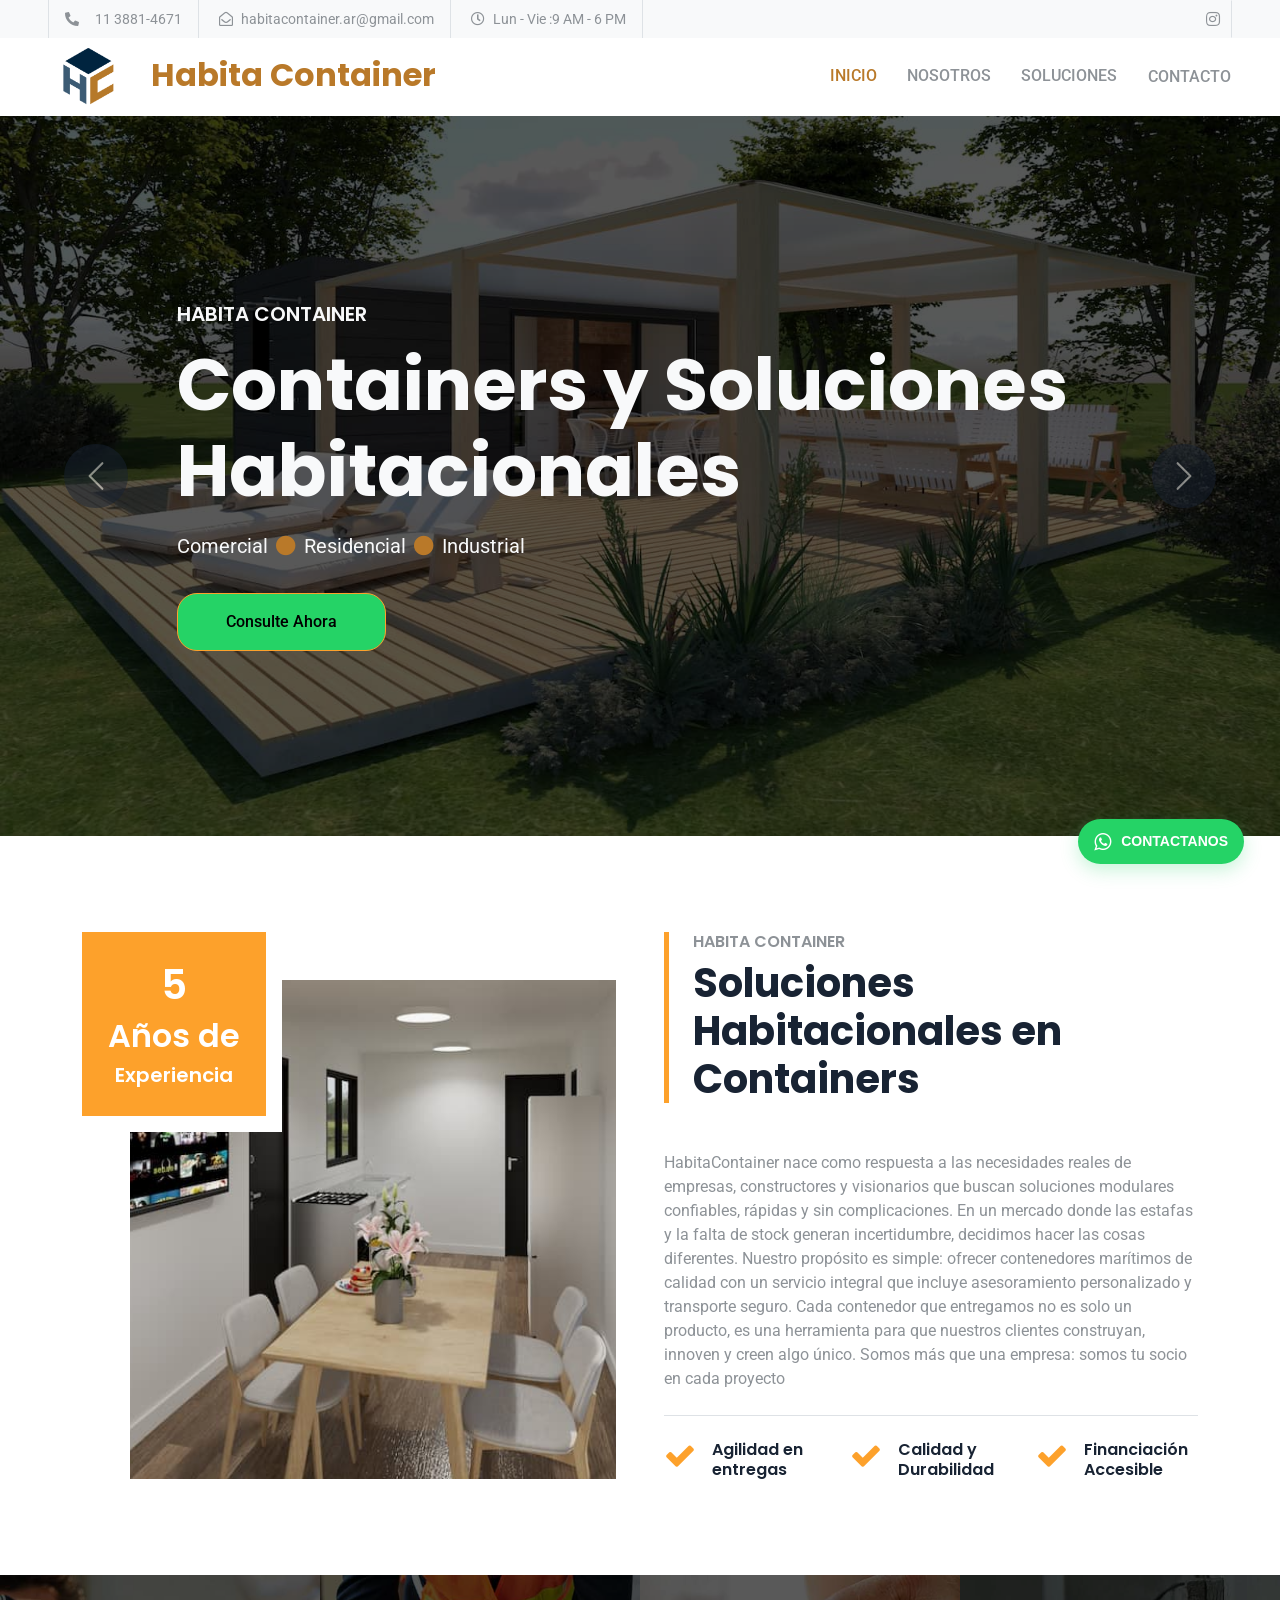
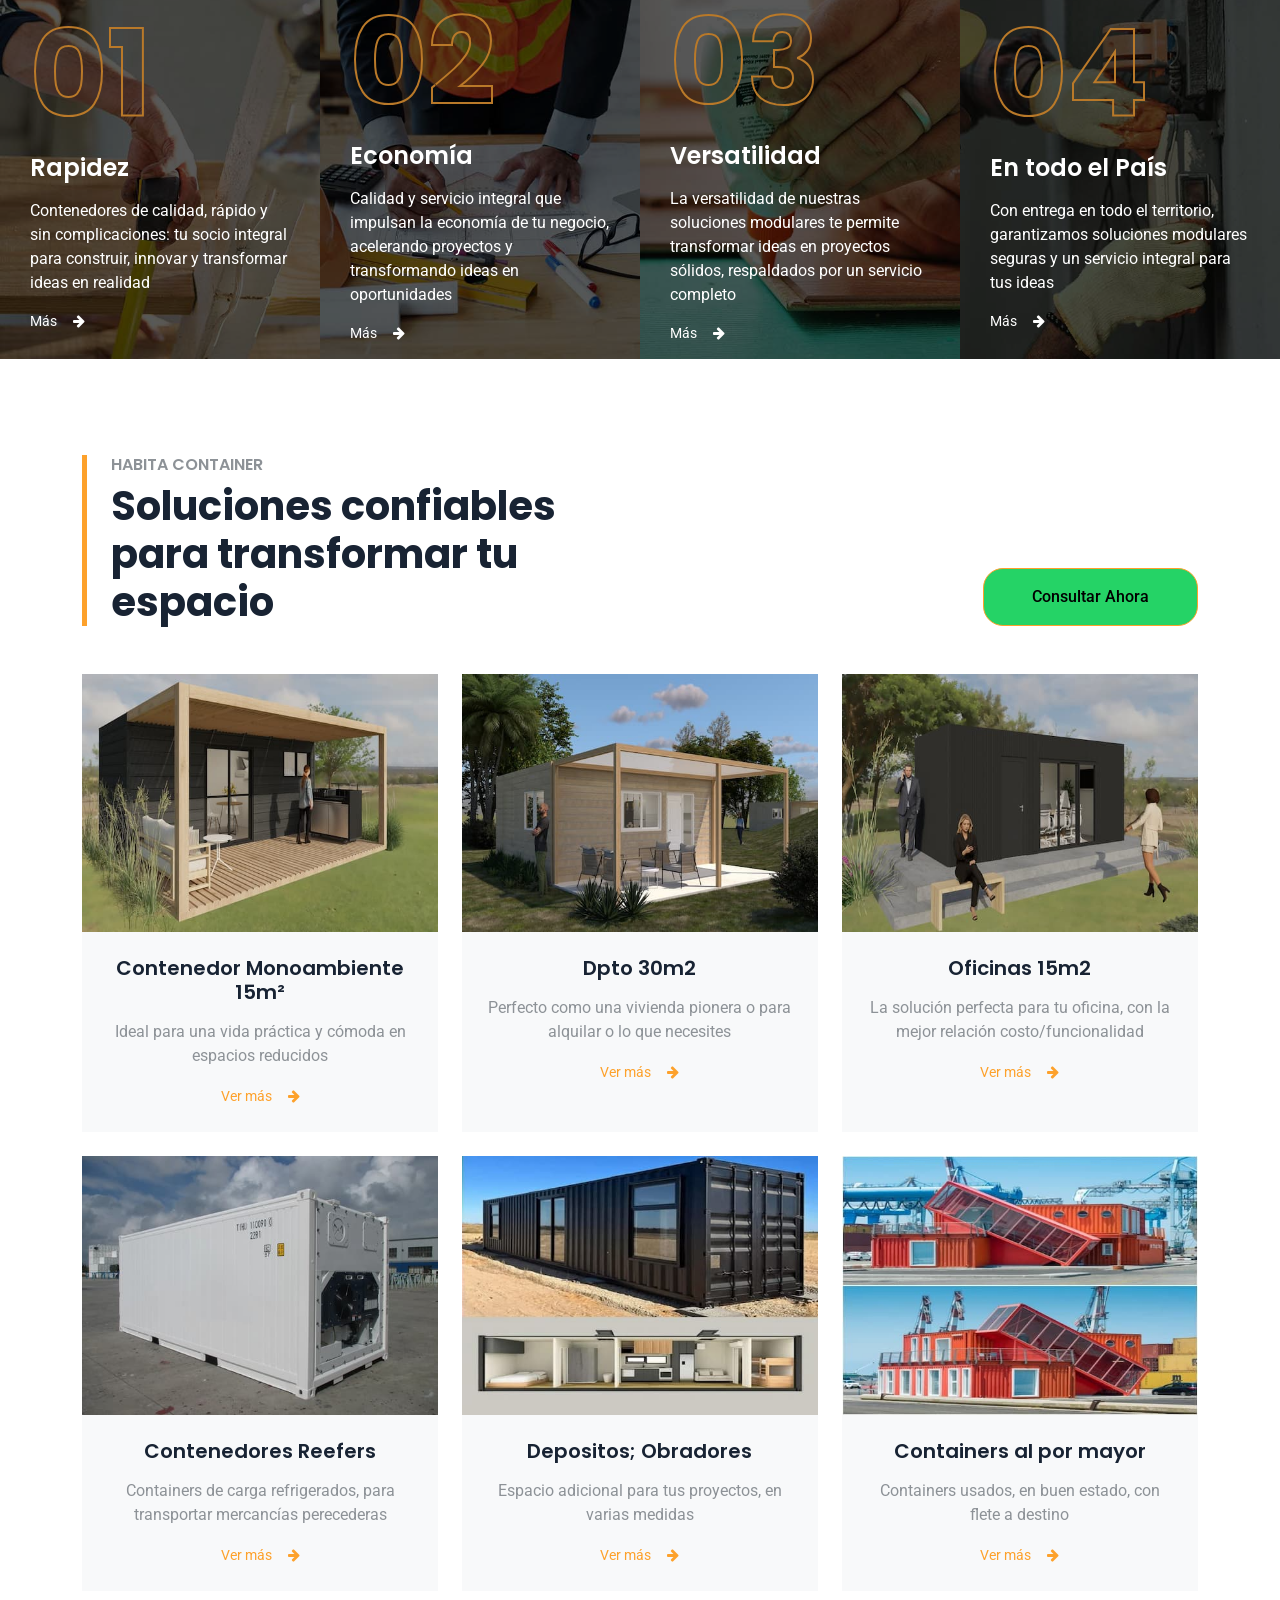
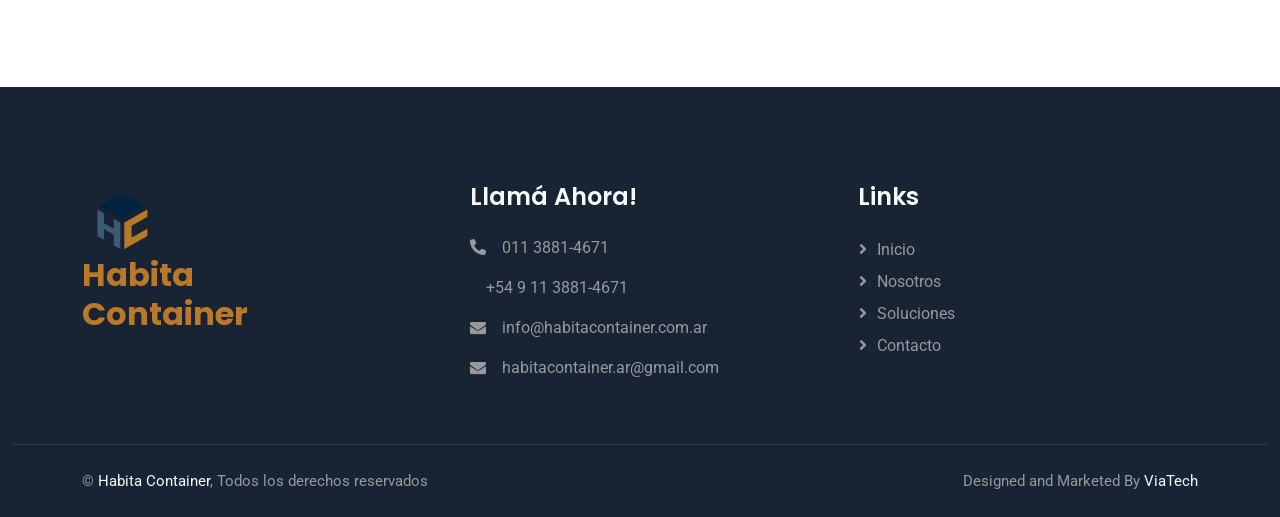
<file: index.html>
<!DOCTYPE html>
<html lang="es">

<head>
    <meta charset="utf-8">
    <title>Habita Container - Soluciones Modulares</title>
    <meta content="width=device-width, initial-scale=1.0" name="viewport">
    <meta content="" name="keywords">
    <meta content="Soluciones habitacionales y containers: venta de containers y reefers modulares.Proyectos llave en mano. Calidad, logística y asesoramiento en Argentina." name="description">
    
    <!-- Favicon -->
    <link rel="icon" href="img/logo.png" type="image/png">

    <!-- Google Web Fonts -->
    <link rel="preconnect" href="https://fonts.googleapis.com">
    <link rel="preconnect" href="https://fonts.gstatic.com" crossorigin>
    <link href="https://fonts.googleapis.com/css2?family=Roboto:wght@400;500&family=Poppins:wght@600;700&display=swap" rel="stylesheet"> 

    <!-- Icon Font Stylesheet -->
    <link rel="stylesheet" href="https://cdnjs.cloudflare.com/ajax/libs/font-awesome/5.15.4/css/all.min.css">

    <link href="https://cdn.jsdelivr.net/npm/bootstrap-icons@1.4.1/font/bootstrap-icons.css" rel="stylesheet">

    <!-- Libraries Stylesheet -->
    <link href="lib/animate/animate.min.css" rel="stylesheet">
    <link href="lib/owlcarousel/assets/owl.carousel.min.css" rel="stylesheet">

    <!-- Customized Bootstrap Stylesheet -->
    <link href="css/bootstrap.min.css" rel="stylesheet">

    <!-- Template Stylesheet -->
    <link href="css/style.css" rel="stylesheet">

        <style>
      #whatsapp-btn {
        position: fixed;
        right: 36px;
        bottom: 36px;
        display: inline-flex;
        align-items: center;
        gap: 10px;
        background: #25D366;
        color: #fff;
        padding: 12px 16px;
        border-radius: 999px;
        box-shadow: 0 6px 18px rgba(37,211,102,0.25);
        text-decoration: none;
        font-family: Arial, sans-serif;
        font-weight: 600;
        z-index: 9999;
        transition: transform .12s ease, box-shadow .12s ease;
      }
      #whatsapp-btn:hover { transform: translateY(-3px); box-shadow: 0 10px 25px rgba(37,211,102,0.22); }
      #whatsapp-btn .fa-whatsapp { font-size: 20px; line-height: 1; }
      #whatsapp-btn .label { display:inline-block; white-space:nowrap; font-size:14px; }
      /* Small screens: icon only */
      @media (max-width:480px) {
        #whatsapp-btn { padding: 12px; border-radius:50%; }
        #whatsapp-btn .label { display:none; }
      }
        </style>
    
   <!-- Google tag (gtag.js) -->
    <script async src="https://www.googletagmanager.com/gtag/js?id=AW-17154317602">
    </script>
    <script>
      window.dataLayer = window.dataLayer || [];
      function gtag(){dataLayer.push(arguments);}
      gtag('js', new Date());
    
      gtag('config', 'AW-17154317602');
    </script>

    
        <script type="application/ld+json">
    {
      "@context": "https://schema.org/",
      "@type": "WebSite",
      "name": "Habita Container",
      "url": "https://habitacontainer.com.ar/",
      "potentialAction": {
        "@type": "SearchAction",
        "target": "{search_term_string}",
        "query-input": "required name=search_term_string"
      }
    }
    </script>
    
    
    <script type="application/ld+json">
    {
      "@context": "https://schema.org",
      "@type": "Service",
      "name": "Soluciones Habitacionales y Containers",
      "description": "Servicios de venta de containers y soluciones habitacionales modulares, incluyendo reefers para transporte refrigerado.",
      "url": "https://habitacontainer.com.ar/",
      "serviceType": [
        "Venta de containers",
        "Instalación y puesta en marcha",
        "Containers refrigerados (reefers)"
      ],
      "provider": {
        "@type": "Organization",
        "name": "Habita Container",
        "url": "https://habitacontainer.com.ar/",
        "logo": "https://habitacontainer.com.ar/img/logo.png",
        "sameAs": [
          https://www.instagram.com/habitacontainer.ar/
        ]
      },
      "areaServed": {
        "@type": "Country",
        "name": "Argentina"
      },
      "image": "https://habitacontainer.com.ar/img/service-1.jpg",
      "contactPoint": {
        "@type": "ContactPoint",
        "contactType": "customer service",
        "telephone": "+54 11 3881-4671",
        "url": "https://habitacontainer.com.ar/"
      }
    }
    </script>
    
    <script type="application/ld+json">
    {
      "@context": "https://schema.org",
      "@type": "BreadcrumbList",
      "itemListElement": [
        {
          "@type": "ListItem",
          "position": 1,
          "name": "Inicio",
          "item": "https://habitacontainer.com.ar/"
        }
      ]
    }
    </script>

                                                                                
<body>

    <!--  <link rel="stylesheet" href="https://maxcdn.bootstrapcdn.com/font-awesome/4.5.0/css/font-awesome.min.css">
        <a href="https://api.whatsapp.com/send?phone=5491138814671&text=V%C3%AD%20informaci%C3%B3n%20importante%20en%20su%20sitio%20web" 
        class="float" target="_blank">
            <i class="fa fa-whatsapp my-float"></i>
        </a> -->
        
    <link rel="stylesheet" href="https://maxcdn.bootstrapcdn.com/font-awesome/4.5.0/css/font-awesome.min.css">
        <a id="whatsapp-btn"
           href="https://wa.me/5491138814671?text=me%20intresa%20algo%20en%20la%20web%20de%20Habita%20Container"
           target="_blank"
           rel="noopener noreferrer"
           aria-label="Abrir chat de WhatsApp con Habita Container">
          <i class="fa fa-whatsapp" aria-hidden="true"></i>
          <span class="label">CONTACTANOS</span>
        </a>    


    <!-- Spinner Start -->
    <div id="spinner" class="show bg-white position-fixed translate-middle w-100 vh-100 top-50 start-50 d-flex align-items-center justify-content-center">
        <div class="spinner-grow text-primary" role="status"></div>
    </div>
    <!-- Spinner End -->


    <!-- Topbar Start -->
    <div class="container-fluid bg-light p-0">
        <div class="row gx-0 d-none d-lg-flex">
            <div class="col-lg-7 px-5 text-start">
                <div class="h-100 d-inline-flex align-items-center border-start border-end px-3">
                    <small class="fas fa-phone-alt me-3"></small> 
                    <small>11 3881-4671</small>
                </div>
                <div class="h-100 d-inline-flex align-items-center border-end px-3">
                    <small class="far fa-envelope-open me-2"></small>
                    <small>habitacontainer.ar@gmail.com</small> 
                </div>
                <div class="h-100 d-inline-flex align-items-center border-end px-3">
                    <small class="far fa-clock me-2"></small>
                    <small>Lun - Vie :9 AM - 6 PM</small>
                </div>
            </div>
            <div class="col-lg-5 px-5 text-end">
                <div class="h-100 d-inline-flex align-items-center">

                <!-- botones redes    <a class="btn btn-square border-end border-start" href=""><i class="fab fa-facebook-f"></i></a>
                    <a class="btn btn-square border-end" href=""><i class="fab fa-twitter"></i></a>
                    <a class="btn btn-square border-end" href=""><i class="fab fa-linkedin-in"></i></a>    -->

                    <a class="btn btn-square border-end" href="https://www.instagram.com/habitacontainer.ar/"><i class="fab fa-instagram"></i></a>
                </div>
            </div>
        </div>
    </div>
    <!-- Topbar End -->


    <!-- Navbar Start -->
    <nav class="navbar navbar-expand-lg bg-white navbar-light sticky-top px-4 px-lg-5 py-lg-0">
        <a href="index.html" class="navbar-brand d-flex align-items-center">
            <h1 class="m-0 text-custom"><img src="img/logo.png" alt="Logo de habita Container" class="me-3" style="width: 80px; height: auto;"> 
            </i>Habita Container</h1> 
        </a>
        <button type="button" class="navbar-toggler" data-bs-toggle="collapse" data-bs-target="#navbarCollapse">
            <span class="navbar-toggler-icon"></span>
        </button>
        
    <div class="collapse navbar-collapse" id="navbarCollapse">
        <div class="navbar-nav ms-auto py-3 py-lg-0">
            <a href="" class="nav-item nav-link active">Inicio</a>
            <a href="#about" class="nav-item nav-link">Nosotros</a>
            <a href="#service" class="nav-item nav-link">Soluciones</a> 
            <div class="nav-item dropdown">
                <!--     
                <a href="#" class="nav-link dropdown-toggle" data-bs-toggle="dropdown">Pages</a>
                    <div class="dropdown-menu bg-light m-0">
                        <a href="feature.html" class="dropdown-item">Features</a>
                        <a href="appointment.html" class="dropdown-item">Appointment</a>
                        <a href="team.html" class="dropdown-item">Our Team</a>
                        <a href="testimonial.html" class="dropdown-item">Testimonial</a>
                        <a href="404.html" class="dropdown-item">404 Page</a>
                    </div>
                -->
            </div>
            <a class="nav-item nav-link btn btn-link" href="https://api.whatsapp.com/send?phone=5491138814671&text=V%C3%AD%20informaci%C3%B3n%20importante%20en%20su%20sitio%20web">Contacto</a>
        </div>
    </div>

        
    </nav>
    <!-- Navbar End -->


    <!-- Carousel Start -->
    <div class="container-fluid p-0 mb-5 wow fadeIn" data-wow-delay="0.1s">
        <div id="header-carousel" class="carousel slide" data-bs-ride="carousel">
            <div class="carousel-inner">
                <div class="carousel-item active">
                    <img class="w-100" src="img/carousel-1.jpg" alt="Habita Container">
                    <div class="carousel-caption">
                        <div class="container">
                            <div class="row justify-content-center">
                                <div class="col-12 col-lg-10">
                                    <h5 class="text-light text-uppercase mb-3 animated slideInDown">Habita Container</h5>
                                    <h1 class="display-2 text-light mb-3 animated slideInDown">Containers y Soluciones Habitacionales</h1>
                                    <ol class="breadcrumb mb-4 pb-2">
                                        <li class="breadcrumb-item fs-5 text-light">Comercial</li>
                                        <li class="breadcrumb-item fs-5 text-light">Residencial</li>
                                        <li class="breadcrumb-item fs-5 text-light">Industrial</li>
                                    </ol>
                                    <a href="https://api.whatsapp.com/send?phone=5492915265683&text=Quiero%20consultar%20sobre%20Soluciones%20de%20Habita%20Container%21" 
                                    class="btn btn-primary py-3 px-5">Consulte Ahora</a>
 
                                </div>
                            </div>
                        </div>
                    </div>
                </div>
                <div class="carousel-item">
                    <img class="w-100" src="img/carousel-2.jpg" alt="Image">
                    <div class="carousel-caption">
                        <div class="container">
                            <div class="row justify-content-center">
                                <div class="col-12 col-lg-10">
                                    <h5 class="text-light text-uppercase mb-3 animated slideInDown">Habita Container</h5>
                                    <h1 class="display-2 text-light mb-3 animated slideInDown">Containers y Soluciones Habitacionales</h1>
                                    <ol class="breadcrumb mb-4 pb-2">
                                        <li class="breadcrumb-item fs-5 text-light">Comercial</li>
                                        <li class="breadcrumb-item fs-5 text-light">Residencial</li>
                                        <li class="breadcrumb-item fs-5 text-light">Industrial</li>
                                    </ol>
                                    <a href="https://api.whatsapp.com/send?phone=5492915265683&text=Quiero%20consultar%20sobre%20Soluciones%20de%20Habita%20Container%21" class="btn btn-primary py-3 px-5">Consulte Ahora</a>
                                </div>
                            </div>
                        </div>
                    </div>
                </div>
            </div>
            <button class="carousel-control-prev" type="button" data-bs-target="#header-carousel"
                data-bs-slide="prev">
                <span class="carousel-control-prev-icon" aria-hidden="true"></span>
                <span class="visually-hidden">Previous</span>
            </button>
            <button class="carousel-control-next" type="button" data-bs-target="#header-carousel"
                data-bs-slide="next">
                <span class="carousel-control-next-icon" aria-hidden="true"></span>
                <span class="visually-hidden">Next</span>
            </button>
        </div>
    </div>
    <!-- Carousel End -->


    <!-- About Start -->
<div id="about">
    <div class="container-xxl py-5">
        <div class="container">
            <div class="row g-5">
                <div class="col-lg-6 wow fadeInUp" data-wow-delay="0.1s">
                    <div class="position-relative overflow-hidden ps-5 pt-5 h-100" style="min-height: 400px;">
                        <img class="position-absolute w-100 h-100" src="img/about.jpg" alt="Habita Container" style="object-fit: cover;">
                        <div class="position-absolute top-0 start-0 bg-white pe-3 pb-3" style="width: 200px; height: 200px;">
                            <div class="d-flex flex-column justify-content-center text-center bg-primary h-100 p-3">
                                <h1 class="text-white">5</h1>
                                <h2 class="text-white">Años de</h2>
                                <h5 class="text-white mb-0">Experiencia</h5>
                            </div>
                        </div>
                    </div>
                </div>
                <div class="col-lg-6 wow fadeInUp" data-wow-delay="0.5s">
                    <div class="h-100">
                        <div class="border-start border-5 border-primary ps-4 mb-5">
                            <h6 class="text-body text-uppercase mb-2">Habita Container</h6>
                            <h1 class="display-6 mb-0">Soluciones Habitacionales en Containers</h1> 
                        </div>
                        <p>HabitaContainer nace como respuesta a las necesidades reales de empresas, constructores y visionarios que buscan soluciones modulares confiables, rápidas y sin complicaciones. En un mercado donde las estafas y la falta de stock generan incertidumbre, decidimos hacer las cosas diferentes. Nuestro propósito es simple: ofrecer contenedores marítimos de calidad con un servicio integral que incluye asesoramiento personalizado y transporte seguro. Cada contenedor que entregamos no es solo un producto, es una herramienta para que nuestros clientes construyan, innoven y creen algo único. Somos más que una empresa: somos tu socio en cada proyecto</p>
                        <div class="border-top mt-4 pt-4">
                            <div class="row g-4">
                                <div class="col-sm-4 d-flex wow fadeIn" data-wow-delay="0.1s">
                                    <i class="fa fa-check fa-2x text-primary flex-shrink-0 me-3"></i>
                                    <h6 class="mb-0">Agilidad en entregas</h6>
                                </div>
                                <div class="col-sm-4 d-flex wow fadeIn" data-wow-delay="0.3s">
                                    <i class="fa fa-check fa-2x text-primary flex-shrink-0 me-3"></i>
                                    <h6 class="mb-0">Calidad y Durabilidad</h6>
                                </div>
                                <div class="col-sm-4 d-flex wow fadeIn" data-wow-delay="0.5s">
                                    <i class="fa fa-check fa-2x text-primary flex-shrink-0 me-3"></i>
                                    <h6 class="mb-0">Financiación Accesible</h6> 
                                </div>
                            </div>
                        </div>
                    </div>
                </div>
            </div>
        </div>
    </div>
</div>
    <!-- About End -->


    <!-- Facts Start -->
    <div class="container-fluid my-5 p-0">
        <div class="row g-0">
            <div class="col-xl-3 col-sm-6 wow fadeIn" data-wow-delay="0.1s">
                <div class="position-relative">
                    <img class="img-fluid w-100" src="img/fact-1.jpg" alt="Habita Container">
                    <div class="facts-overlay">
                        <h1 class="display-1">01</h1>
                        <h4 class="text-white mb-3">Rapidez</h4>
                        <p class="text-white">Contenedores de calidad, rápido y sin complicaciones: tu socio integral para construir, innovar y transformar ideas en realidad</p>
                        <a class="text-white small" href="https://api.whatsapp.com/send?phone=5492915265683&text=Hola%21%20Quisiera%20m%C3%A1s%20informaci%C3%B3n">Más<i class="fa fa-arrow-right ms-3"></i></a>
                    </div>
                </div>
            </div>
            <div class="col-xl-3 col-sm-6 wow fadeIn" data-wow-delay="0.3s">
                <div class="position-relative">
                    <img class="img-fluid w-100" src="img/fact-2.jpg" alt="Habita Container">
                    <div class="facts-overlay">
                        <h1 class="display-1">02</h1>
                        <h4 class="text-white mb-3">Economía</h4> 
                        <p class="text-white">Calidad y servicio integral que impulsan la economía de tu negocio, acelerando proyectos y transformando ideas en oportunidades</p>
                        <a class="text-white small" href="">Más<i class="fa fa-arrow-right ms-3"></i></a>
                    </div>
                </div>
            </div>
            <div class="col-xl-3 col-sm-6 wow fadeIn" data-wow-delay="0.5s">
                <div class="position-relative">
                    <img class="img-fluid w-100" src="img/fact-3.jpg" alt="Habita Container">
                    <div class="facts-overlay">
                        <h1 class="display-1">03</h1>
                        <h4 class="text-white mb-3">Versatilidad</h4>
                        <p class="text-white">La versatilidad de nuestras soluciones modulares te permite transformar ideas en proyectos sólidos, respaldados por un servicio completo</p>
                        <a class="text-white small" href="">Más<i class="fa fa-arrow-right ms-3"></i></a>
                    </div>
                </div>
            </div>
            <div class="col-xl-3 col-sm-6 wow fadeIn" data-wow-delay="0.7s">
                <div class="position-relative">
                    <img class="img-fluid w-100" src="img/fact-4.jpg" 
                        alt="Habita Container">
                    <div class="facts-overlay">
                        <h1 class="display-1">04</h1>
                        <h4 class="text-white mb-3">En todo el País</h4> 
                        <p class="text-white">Con entrega en todo el territorio, garantizamos soluciones modulares seguras y un servicio integral para tus ideas</p>
                        <a class="text-white small" href="">Más<i class="fa fa-arrow-right ms-3"></i></a>
                    </div>
                </div>
            </div>
        </div>
    </div>
    <!-- Facts End -->

    <!-- Service Start -->
<div id="service">
    <div class="container-xxl py-5">
        <div class="container">
            <div class="row g-5 align-items-end mb-5">
                <div class="col-lg-6 wow fadeInUp" data-wow-delay="0.1s">
                    <div class="border-start border-5 border-primary ps-4">
                        <h6 class="text-body text-uppercase mb-2">Habita Container</h6>
                        <h1 class="display-6 mb-0">Soluciones confiables para transformar tu espacio</h1> 
                    </div>
                </div>
                <div class="col-lg-6 text-lg-end wow fadeInUp" data-wow-delay="0.3s">
                    <a class="btn btn-primary py-3 px-5" href="https://api.whatsapp.com/send?phone=5492915265683&text=Quiero%20consultar%20sobre%20Soluciones%20de%20Habita%20Container%21">Consultar Ahora</a>

                </div>
            </div>
            <div class="row g-4 justify-content-center">
                <div class="col-lg-4 col-md-6 wow fadeInUp" data-wow-delay="0.1s">
                    <div class="service-item bg-light overflow-hidden h-100">
                        <img class="img-fluid" src="img/service-1.jpg" alt="Soluciones Habitacionales">
                        <div class="service-text position-relative text-center h-100 p-4">
                            <h5 class="mb-3">Contenedor Monoambiente 15m²</h5>
                            <p>Ideal para una vida práctica y cómoda en espacios reducidos</p>
                            <a class="small" href="casas-y-oficinas.html">Ver más<i class="fa fa-arrow-right ms-3"></i></a>
                        </div>
                    </div>
                </div>
                <div class="col-lg-4 col-md-6 wow fadeInUp" data-wow-delay="0.3s">
                    <div class="service-item bg-light overflow-hidden h-100">
                        <img class="img-fluid" src="img/service-2.jpg" alt="Soluciones Habitacionales">
                        <div class="service-text position-relative text-center h-100 p-4">
                            <h5 class="mb-3">Dpto 30m2</h5>
                            <p>Perfecto como una vivienda pionera o para alquilar o lo que necesites</p> 
                            <a class="small" href="casas-y-oficinas.html">Ver más<i class="fa fa-arrow-right ms-3"></i></a>
                        </div>
                    </div>
                </div>
                <div class="col-lg-4 col-md-6 wow fadeInUp" data-wow-delay="0.5s">
                    <div class="service-item bg-light overflow-hidden h-100">
                        <img class="img-fluid" src="img/service-3.jpg" alt="Soluciones Habitacionales">
                        <div class="service-text position-relative text-center h-100 p-4">
                            <h5 class="mb-3">Oficinas 15m2</h5> 
                            <p>La solución perfecta para tu oficina, con la mejor relación costo/funcionalidad</p> 
                            <a class="small" href="casas-y-oficinas.html">Ver más<i class="fa fa-arrow-right ms-3"></i></a>
                        </div>
                    </div>
                </div>
                <div class="col-lg-4 col-md-6 wow fadeInUp" data-wow-delay="0.1s">
                    <div class="service-item bg-light overflow-hidden h-100">
                        <img class="img-fluid" src="img/service-4.jpg" alt="Contenedores Reefers">
                        <div class="service-text position-relative text-center h-100 p-4">
                            <h5 class="mb-3">Contenedores Reefers</h5>
                            <p>Containers de carga refrigerados, para transportar mercancías perecederas</p>
                            <a class="small" href="reefers.html">Ver más<i class="fa fa-arrow-right ms-3"></i></a>
                        </div>
                    </div>
                </div>
                <div class="col-lg-4 col-md-6 wow fadeInUp" data-wow-delay="0.3s">
                    <div class="service-item bg-light overflow-hidden h-100">
                        <img class="img-fluid" src="img/service-5.jpg" alt="Depositos; Obradores">
                        <div class="service-text position-relative text-center h-100 p-4">
                            <h5 class="mb-3">Depositos; Obradores</h5>
                            <p>Espacio adicional para tus proyectos, en varias medidas</p>
                            <a class="small" href="">Ver más<i class="fa fa-arrow-right ms-3"></i></a>
                        </div>
                    </div>
                </div>
                <div class="col-lg-4 col-md-6 wow fadeInUp" data-wow-delay="0.5s">
                    <div class="service-item bg-light overflow-hidden h-100">
                        <img class="img-fluid" src="img/service-6.jpg" alt="Containers al por mayor">
                        <div class="service-text position-relative text-center h-100 p-4">
                            <h5 class="mb-3">Containers al por mayor</h5>
                            <p>Containers usados, en buen estado, con flete a destino</p>
                            <a class="small" href="containers.html">Ver más<i class="fa fa-arrow-right ms-3"></i></a> 
                        </div>
                    </div>
                </div>
            </div>
        </div>
    </div>
</div>
 <!--    Service End --> 


    <!-- Footer Start -->
    <div class="container-fluid bg-dark footer mt-5 pt-5 wow fadeIn" data-wow-delay="0.1s">
        <div class="container py-5">
            <div class="row g-5">
                
                <div class="col-lg-4 col-md-12">
                    <a href="index.html" class="navbar-brand d-flex align-items-center">
            <h1 class="m-0 text-custom"><img src="img/logo.png" alt="Logo de habita Container" class="me-3" style="width: 80px; height: auto;"> <br>
            </i>Habita<br>Container</h1> 
                    </a>
                    <div class="d-flex pt-2">

                 <!--       <a class="btn btn-square btn-outline-primary me-1" href=""><i class="fab fa-twitter"></i></a>
                        <a class="btn btn-square btn-outline-primary me-1" href=""><i class="fab fa-facebook-f"></i></a>
                        <a class="btn btn-square btn-outline-primary me-1" href=""><i class="fab fa-youtube"></i></a>
                        <a class="btn btn-square btn-outline-primary me-0" href=""><i class="fab fa-linkedin-in"></i></a>   -->

                    </div>
                </div>
                
                <div class="col-lg-4 col-md-12">
                    <h4 class="text-light mb-4">Llamá Ahora!</h4>

                <!--    <p><i class="fas fa-map-marker-alt me-3"></i>Diaz Colodrero 3272, CABA</p>
                    <p><i class="fas fa-map-marker-alt me-3"></i>Av. Presidente Illia 14806, Pilar, Bs As</p>
                    <p><i class="fas fa-map-marker-alt me-3"></i>Espeche 138, Bahía Blanca</p>    -->
                    
                    <p><i class="fas fa-phone-alt me-3"></i>011 3881-4671</p>
                    <p><i class="fas fa-whatsapp-alt me-3"></i>+54 9 11 3881-4671</p> 
                    <p><i class="fa fa-envelope me-3"></i>info@habitacontainer.com.ar</p>
                    <p><i class="fa fa-envelope me-3"></i>habitacontainer.ar@gmail.com</p> 
                </div>
                <div class="col-lg-4 col-md-12"> 
                    <h4 class="text-light mb-4">Links</h4>
                    <a class="btn btn-link" href="index.html">Inicio</a>
                    <a class="btn btn-link" href="">Nosotros</a>
                    <a class="btn btn-link" href="">Soluciones</a>
                    <a class="btn btn-link" href="https://api.whatsapp.com/send?phone=5491138814671&text=V%C3%AD%20informaci%C3%B3n%20importante%20en%20su%20sitio%20web">Contacto</a>
 
                </div>
                
            </div>
        </div>
        <div class="container-fluid copyright">
            <div class="container">
                <div class="row">
                    <div class="col-md-6 text-center text-md-start mb-3 mb-md-0">
                        &copy; <a href="#">Habita Container</a>, Todos los derechos reservados 
                    </div>
                    <div class="col-md-6 text-center text-md-end">
                        Designed and Marketed By <a href="https://viatech1.com/">ViaTech</a>  
                    </div>
                </div>
            </div>
        </div>
    </div>
    <!-- Footer End -->


    <!-- JavaScript Libraries -->
    <script src="https://code.jquery.com/jquery-3.4.1.min.js"></script>
    <script src="https://cdn.jsdelivr.net/npm/bootstrap@5.0.0/dist/js/bootstrap.bundle.min.js"></script>
    <script src="lib/wow/wow.min.js"></script>
    <script src="lib/easing/easing.min.js"></script>
    <script src="lib/waypoints/waypoints.min.js"></script>
    <script src="lib/owlcarousel/owl.carousel.min.js"></script>

    <!-- Template Javascript -->
    <script src="js/main.js"></script>
</body>

</html>
</file>
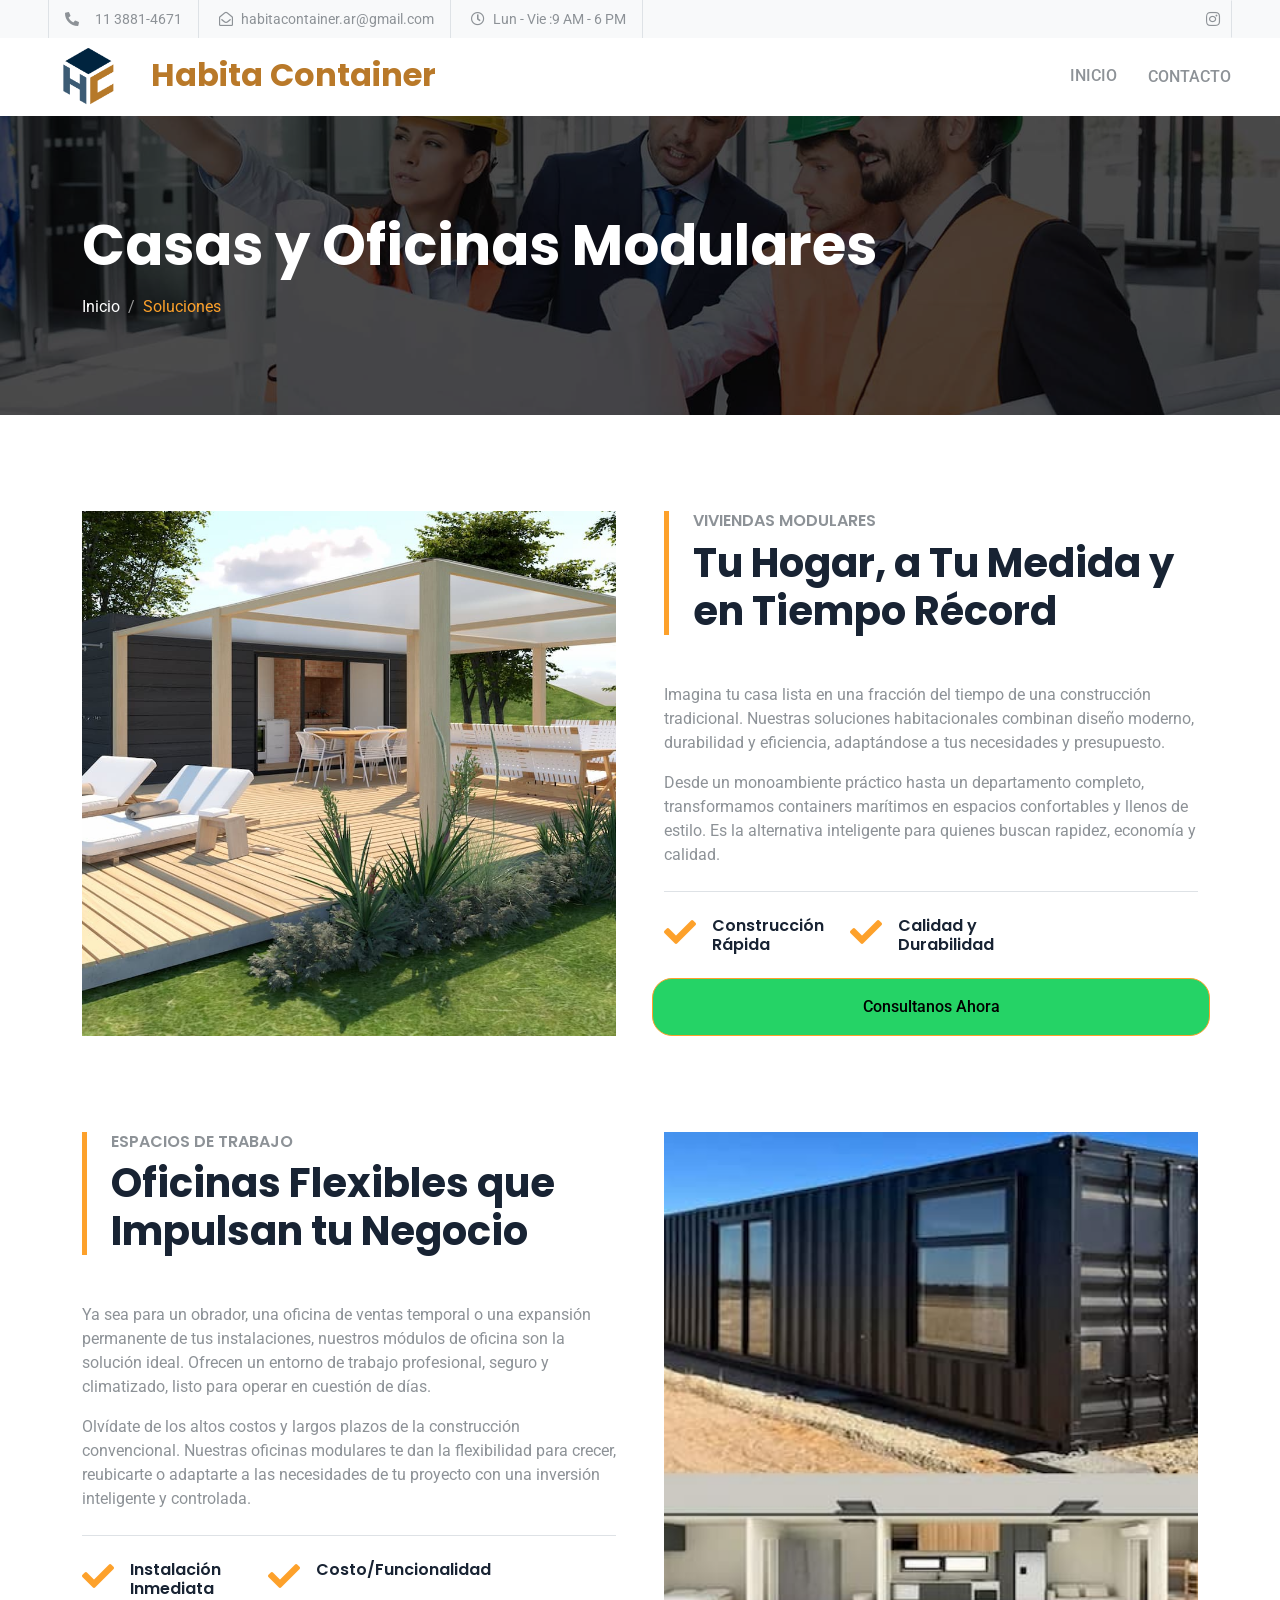
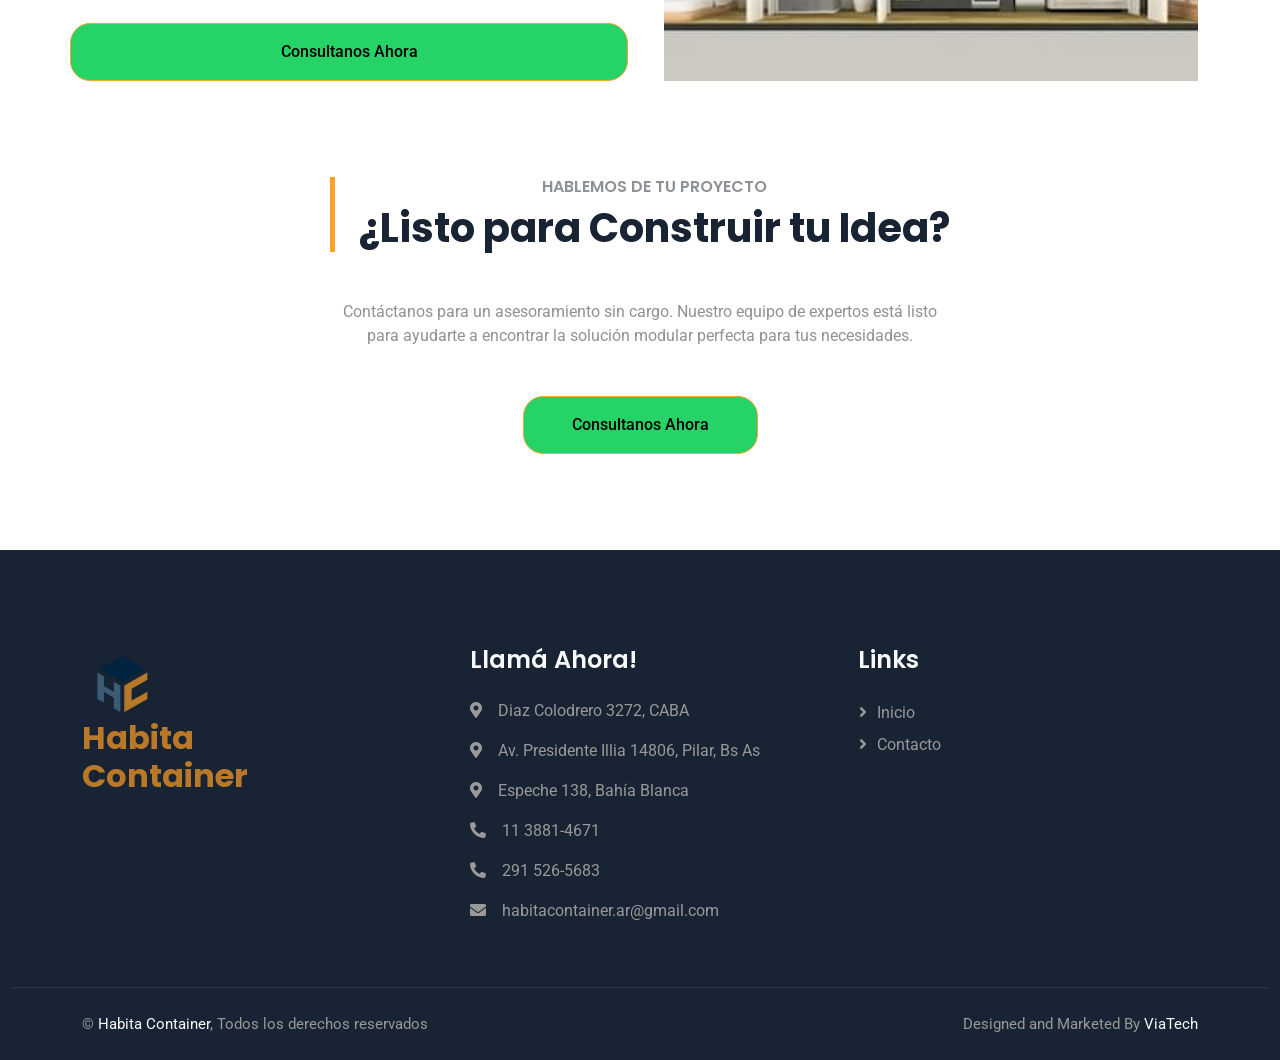
<file: casas-y-oficinas.html>
<!DOCTYPE html>
<html lang="es">

<head>
    <meta charset="utf-8">
    <title>Casas y Oficinas - Habita Container</title>
    <meta content="width=device-width, initial-scale=1.0" name="viewport">
    <meta content="casas container, oficinas modulares, construcción rápida" name="keywords">
    <meta content="Descubre nuestras soluciones modulares para viviendas y oficinas. Construcción rápida, económica y versátil con Habita Container." name="description">

    <!-- Favicon -->
    <link rel="icon" href="img/logo.png" type="image/png">

    <!-- Google Web Fonts -->
    <link rel="preconnect" href="https://fonts.googleapis.com">
    <link rel="preconnect" href="https://fonts.gstatic.com" crossorigin>
    <link href="https://fonts.googleapis.com/css2?family=Roboto:wght@400;500&family=Poppins:wght@600;700&display=swap" rel="stylesheet"> 

    <!-- Icon Font Stylesheet -->
    <link href="https://cdnjs.cloudflare.com/ajax/libs/font-awesome/5.10.0/css/all.min.css" rel="stylesheet">
    <link href="https://cdn.jsdelivr.net/npm/bootstrap-icons@1.4.1/font/bootstrap-icons.css" rel="stylesheet">

    <!-- Libraries Stylesheet -->
    <link href="lib/animate/animate.min.css" rel="stylesheet">
    <link href="lib/owlcarousel/assets/owl.carousel.min.css" rel="stylesheet">

    <!-- Customized Bootstrap Stylesheet -->
    <link href="css/bootstrap.min.css" rel="stylesheet">

    <!-- Template Stylesheet -->
    <link href="css/style.css" rel="stylesheet">

    <style>
        /* boton wsp */
         #whatsapp-btn {
        position: fixed;
        right: 36px;
        bottom: 36px;
        display: inline-flex;
        align-items: center;
        gap: 10px;
        background: #25D366;
        color: #fff;
        padding: 12px 16px;
        border-radius: 999px;
        box-shadow: 0 6px 18px rgba(37,211,102,0.25);
        text-decoration: none;
        font-family: Arial, sans-serif;
        font-weight: 600;
        z-index: 9999;
        transition: transform .12s ease, box-shadow .12s ease;
      }
      #whatsapp-btn:hover { transform: translateY(-3px); box-shadow: 0 10px 25px rgba(37,211,102,0.22); }
      #whatsapp-btn .fa-whatsapp { font-size: 20px; line-height: 1; }
      #whatsapp-btn .label { display:inline-block; white-space:nowrap; font-size:14px; }
      /* Small screens: icon only */
      @media (max-width:480px) {
        #whatsapp-btn { padding: 12px; border-radius:50%; }
        #whatsapp-btn .label { display:none; }
      }
      
      .whatsapp-link {
    color: #25D366; /* Color de WhatsApp */
    text-decoration: none; /* Quitar subrayado */
    padding: 10px 15px; /* Espaciado alrededor del texto */
    border-radius: 5px; /* Bordes redondeados */
    background-color: #ffffff; /* Fondo blanco */
    transition: background-color 0.3s; /* Transición suave para cambios de color */
    }

    .whatsapp-link:hover {
    background-color: #e6e6e6; /* Color al pasar el cursor */
    }

        /* fin de boton wsp */

        /* --- NUEVO CSS MINIMO --- */
        /* Estilo para el encabezado de página interna. Reutiliza una imagen del carousel. */
        .page-header {
            background: linear-gradient(rgba(0, 0, 0, .7), rgba(0, 0, 0, .7)), url(img/carousel-2.jpg) center center no-repeat;
            background-size: cover;
        }
        /* --- FIN DE NUEVO CSS --- */
    </style>
    
   <!-- Google tag (gtag.js) -->
    <script async src="https://www.googletagmanager.com/gtag/js?id=AW-17154317602"></script>
    <script>
      window.dataLayer = window.dataLayer || [];
      function gtag(){dataLayer.push(arguments);}
      gtag('js', new Date());
      gtag('config', 'AW-17154317602');
    </script>
</head>

<body>

    <!-- Spinner Start -->
    <div id="spinner" class="show bg-white position-fixed translate-middle w-100 vh-100 top-50 start-50 d-flex align-items-center justify-content-center">
        <div class="spinner-grow text-primary" role="status"></div>
    </div>
    <!-- Spinner End -->

    <!-- Topbar Start -->
    <div class="container-fluid bg-light p-0">
        <div class="row gx-0 d-none d-lg-flex">
            <div class="col-lg-7 px-5 text-start">
                <div class="h-100 d-inline-flex align-items-center border-start border-end px-3">
                    <small class="fas fa-phone-alt me-3"></small> 
                    <small>11 3881-4671</small>
                </div>
                <div class="h-100 d-inline-flex align-items-center border-end px-3">
                    <small class="far fa-envelope-open me-2"></small>
                    <small>habitacontainer.ar@gmail.com</small> 
                </div>
                <div class="h-100 d-inline-flex align-items-center border-end px-3">
                    <small class="far fa-clock me-2"></small>
                    <small>Lun - Vie :9 AM - 6 PM</small>
                </div>
            </div>
            <div class="col-lg-5 px-5 text-end">
                <div class="h-100 d-inline-flex align-items-center">
                    <a class="btn btn-square border-end" href="https://www.instagram.com/habitacontainer.ar/"><i class="fab fa-instagram"></i></a>
                </div>
            </div>
        </div>
    </div>
    <!-- Topbar End -->

    <!-- Navbar Start -->
    <nav class="navbar navbar-expand-lg bg-white navbar-light sticky-top px-4 px-lg-5 py-lg-0">
        
        <a href="index.html" class="navbar-brand d-flex align-items-center">
            <h1 class="m-0 text-custom"><img src="img/logo.png" alt="Logo de habita Container" class="me-3" style="width: 80px; height: auto;"> 
            </i>Habita Container</h1> 
        </a>
        <button type="button" class="navbar-toggler" data-bs-toggle="collapse" data-bs-target="#navbarCollapse">
            <span class="navbar-toggler-icon"></span>
        </button>
        
       <div class="collapse navbar-collapse" id="navbarCollapse">
            <div class="navbar-nav ms-auto py-3 py-lg-0">
                <a href="index.html" class="nav-item nav-link">Inicio</a>
                <a class="nav-item nav-link btn btn-link" href="https://api.whatsapp.com/send?phone=5491138814671&text=V%C3%AD%20informaci%C3%B3n%20importante%20en%20su%20sitio%20web">Contacto
                </a>

            </div>
        </div>
    </nav>
    <!-- Navbar End -->

    <!-- Page Header Start -->
    <div class="container-fluid page-header py-5 mb-5 wow fadeIn" data-wow-delay="0.1s">
        <div class="container py-5">
            <h1 class="display-4 text-white animated slideInDown mb-3">Casas y Oficinas Modulares</h1>
            <nav aria-label="breadcrumb animated slideInDown">
                <ol class="breadcrumb mb-0">
                    <li class="breadcrumb-item"><a class="text-white" href="casas-y-oficinas.html">Inicio</a></li>
                    <li class="breadcrumb-item text-primary active" aria-current="page">Soluciones</li>
                </ol>
            </nav>
        </div>
    </div>
    <!-- Page Header End -->

    <!-- Casas Section Start -->
    <div class="container-xxl py-5">
        <div class="container">
            <div class="row g-5">
                <div class="col-lg-6 wow fadeInUp" data-wow-delay="0.1s">
                    <div class="position-relative overflow-hidden h-100" style="min-height: 400px;">
                        <img class="position-absolute w-100 h-100" src="img/4---a.jpg" alt="Casa hecha con container" style="object-fit: cover;">
                    </div>
                </div>
                <div class="col-lg-6 wow fadeInUp" data-wow-delay="0.5s">
                    <div class="h-100">
                        <div class="border-start border-5 border-primary ps-4 mb-5">
                            <h6 class="text-body text-uppercase mb-2">Viviendas Modulares</h6>
                            <h1 class="display-6 mb-0">Tu Hogar, a Tu Medida y en Tiempo Récord</h1> 
                        </div>
                        <p>Imagina tu casa lista en una fracción del tiempo de una construcción tradicional. Nuestras soluciones habitacionales combinan diseño moderno, durabilidad y eficiencia, adaptándose a tus necesidades y presupuesto.</p>
                        <p>Desde un monoambiente práctico hasta un departamento completo, transformamos containers marítimos en espacios confortables y llenos de estilo. Es la alternativa inteligente para quienes buscan rapidez, economía y calidad.</p>
                        <div class="border-top mt-4 pt-4">
                            <div class="row g-4">
                                <div class="col-sm-4 d-flex wow fadeIn" data-wow-delay="0.1s">
                                    <i class="fa fa-check fa-2x text-primary flex-shrink-0 me-3"></i>
                                    <h6 class="mb-0">Construcción Rápida</h6>
                                </div>
                                <div class="col-sm-4 d-flex wow fadeIn" data-wow-delay="0.5s">
                                    <i class="fa fa-check fa-2x text-primary flex-shrink-0 me-3"></i>
                                    <h6 class="mb-0">Calidad y Durabilidad</h6> 
                                </div>

                                <a class="btn btn-primary py-3 px-5" href="https://api.whatsapp.com/send?phone=5492915265683&text=Quiero%20consultar%20sobre%20Casas%20y%20Oficinas%20Modulares">Consultanos Ahora
                                </a> 


                            </div>
                        </div>
                    </div>
                </div>
            </div>
        </div>
    </div>
    <!-- Casas Section End -->

    <!-- Oficinas Section Start -->
    <div class="container-xxl py-5">
        <div class="container">
            <div class="row g-5">
                <div class="col-lg-6 wow fadeInUp" data-wow-delay="0.5s">
                    <div class="h-100">
                        <div class="border-start border-5 border-primary ps-4 mb-5">
                            <h6 class="text-body text-uppercase mb-2">Espacios de Trabajo</h6>
                            <h1 class="display-6 mb-0">Oficinas Flexibles que Impulsan tu Negocio</h1> 
                        </div>
                        <p>Ya sea para un obrador, una oficina de ventas temporal o una expansión permanente de tus instalaciones, nuestros módulos de oficina son la solución ideal. Ofrecen un entorno de trabajo profesional, seguro y climatizado, listo para operar en cuestión de días.</p>
                        <p>Olvídate de los altos costos y largos plazos de la construcción convencional. Nuestras oficinas modulares te dan la flexibilidad para crecer, reubicarte o adaptarte a las necesidades de tu proyecto con una inversión inteligente y controlada.</p>
                        <div class="border-top mt-4 pt-4">
                            <div class="row g-4">
                                <div class="col-sm-4 d-flex wow fadeIn" data-wow-delay="0.1s">
                                    <i class="fa fa-check fa-2x text-primary flex-shrink-0 me-3"></i>
                                    <h6 class="mb-0">Instalación Inmediata</h6>
                                </div>
                                <div class="col-sm-4 d-flex wow fadeIn" data-wow-delay="0.3s">
                                    <i class="fa fa-check fa-2x text-primary flex-shrink-0 me-3"></i>
                                    <h6 class="mb-0">Costo/Funcionalidad</h6>
                                </div>


                                <a class="btn btn-primary py-3 px-5" href="https://api.whatsapp.com/send?phone=5491138814671&text=Quiero%20consultar%20sobre%20Casas%20y%20Oficinas%20Modulares">Consultanos Ahora
                                </a>



                            </div>
                        </div>
                    </div>
                </div>
                <div class="col-lg-6 wow fadeInUp" data-wow-delay="0.1s">
                    <div class="position-relative overflow-hidden h-100" style="min-height: 400px;">
                        <img class="position-absolute w-100 h-100" src="img/service-5.jpg" alt="Oficina hecha con container" style="object-fit: cover;">
                    </div>
                </div>
            </div>
        </div>
    </div>
    <!-- Oficinas Section End -->

    <!-- Call to Action Start -->
    <div class="container-xxl py-5">
        <div class="container">
            <div class="row g-5 text-center">
                <div class="col-12 wow fadeInUp" data-wow-delay="0.1s">
                    <div class="border-start border-5 border-primary d-inline-block ps-4 mb-5">
                        <h6 class="text-body text-uppercase mb-2">Hablemos de tu Proyecto</h6>
                        <h1 class="display-6 mb-0">¿Listo para Construir tu Idea?</h1>
                    </div>
                    <p class="mb-5 mx-auto" style="max-width: 600px;">Contáctanos para un asesoramiento sin cargo. Nuestro equipo de expertos está listo para ayudarte a encontrar la solución modular perfecta para tus necesidades.</p>
                    
                    <a class="btn btn-primary py-3 px-5" href="https://api.whatsapp.com/send?phone=5491138814671&text=Quiero%20consultar%20sobre%20Casas%20y%20Oficinas%20Modulares">Consultanos Ahora
                    </a>

                    
                </div>
            </div>
        </div>
    </div>
    <!-- Call to Action End -->


    <!-- Footer Start -->
    <div class="container-fluid bg-dark footer mt-5 pt-5 wow fadeIn" data-wow-delay="0.1s">
        <div class="container py-5">
            <div class="row g-5">
                
                <div class="col-lg-4 col-md-12">
                    <a href="index.html" class="navbar-brand d-flex align-items-center">
            <h1 class="m-0 text-custom"><img src="img/logo.png" alt="Logo de habita Container" class="me-3" style="width: 80px; height: auto;"> <br>
            </i>Habita<br>Container</h1> 
                    </a>
                    <div class="d-flex pt-2">

                 <!--       <a class="btn btn-square btn-outline-primary me-1" href=""><i class="fab fa-twitter"></i></a>
                        <a class="btn btn-square btn-outline-primary me-1" href=""><i class="fab fa-facebook-f"></i></a>
                        <a class="btn btn-square btn-outline-primary me-1" href=""><i class="fab fa-youtube"></i></a>
                        <a class="btn btn-square btn-outline-primary me-0" href=""><i class="fab fa-linkedin-in"></i></a>   -->

                    </div>
                </div>
                
                <div class="col-lg-4 col-md-12">
                    <h4 class="text-light mb-4">Llamá Ahora!</h4>
                    <p><i class="fas fa-map-marker-alt me-3"></i>Diaz Colodrero 3272, CABA</p>
                    <p><i class="fas fa-map-marker-alt me-3"></i>Av. Presidente Illia 14806, Pilar, Bs As</p>
                    <p><i class="fas fa-map-marker-alt me-3"></i>Espeche 138, Bahía Blanca</p>
                    <p><i class="fas fa-phone-alt me-3"></i>11 3881-4671</p>
                    <p><i class="fas fa-phone-alt me-3"></i>291 526-5683</p> 
                    <p><i class="fa fa-envelope me-3"></i>habitacontainer.ar@gmail.com</p> 
                </div>
                <div class="col-lg-4 col-md-12"> 
                    <h4 class="text-light mb-4">Links</h4>
                    <a class="btn btn-link" href="index.html">Inicio</a>
                    <a class="btn btn-link" href="https://api.whatsapp.com/send?phone=5491138814671&text=V%C3%AD%20informaci%C3%B3n%20importante%20en%20su%20sitio%20web">Contacto
                    </a>
                </div>
            </div>
        </div>
        <div class="container-fluid copyright">
            <div class="container">
                <div class="row">
                    <div class="col-md-6 text-center text-md-start mb-3 mb-md-0">
                        &copy; <a href="#">Habita Container</a>, Todos los derechos reservados 
                    </div>
                    <div class="col-md-6 text-center text-md-end">
                        Designed and Marketed By <a href="https://viatech1.com/">ViaTech</a>  
                    </div>
                </div>
            </div>
        </div>
    </div>
    <!-- Footer End -->


    <!-- JavaScript Libraries -->
    <script src="https://code.jquery.com/jquery-3.4.1.min.js"></script>
    <script src="https://cdn.jsdelivr.net/npm/bootstrap@5.0.0/dist/js/bootstrap.bundle.min.js"></script>
    <script src="lib/wow/wow.min.js"></script>
    <script src="lib/easing/easing.min.js"></script>
    <script src="lib/waypoints/waypoints.min.js"></script>
    <script src="lib/owlcarousel/owl.carousel.min.js"></script>

    <!-- Template Javascript -->
    <script src="js/main.js"></script>
</body>

</html>
</file>
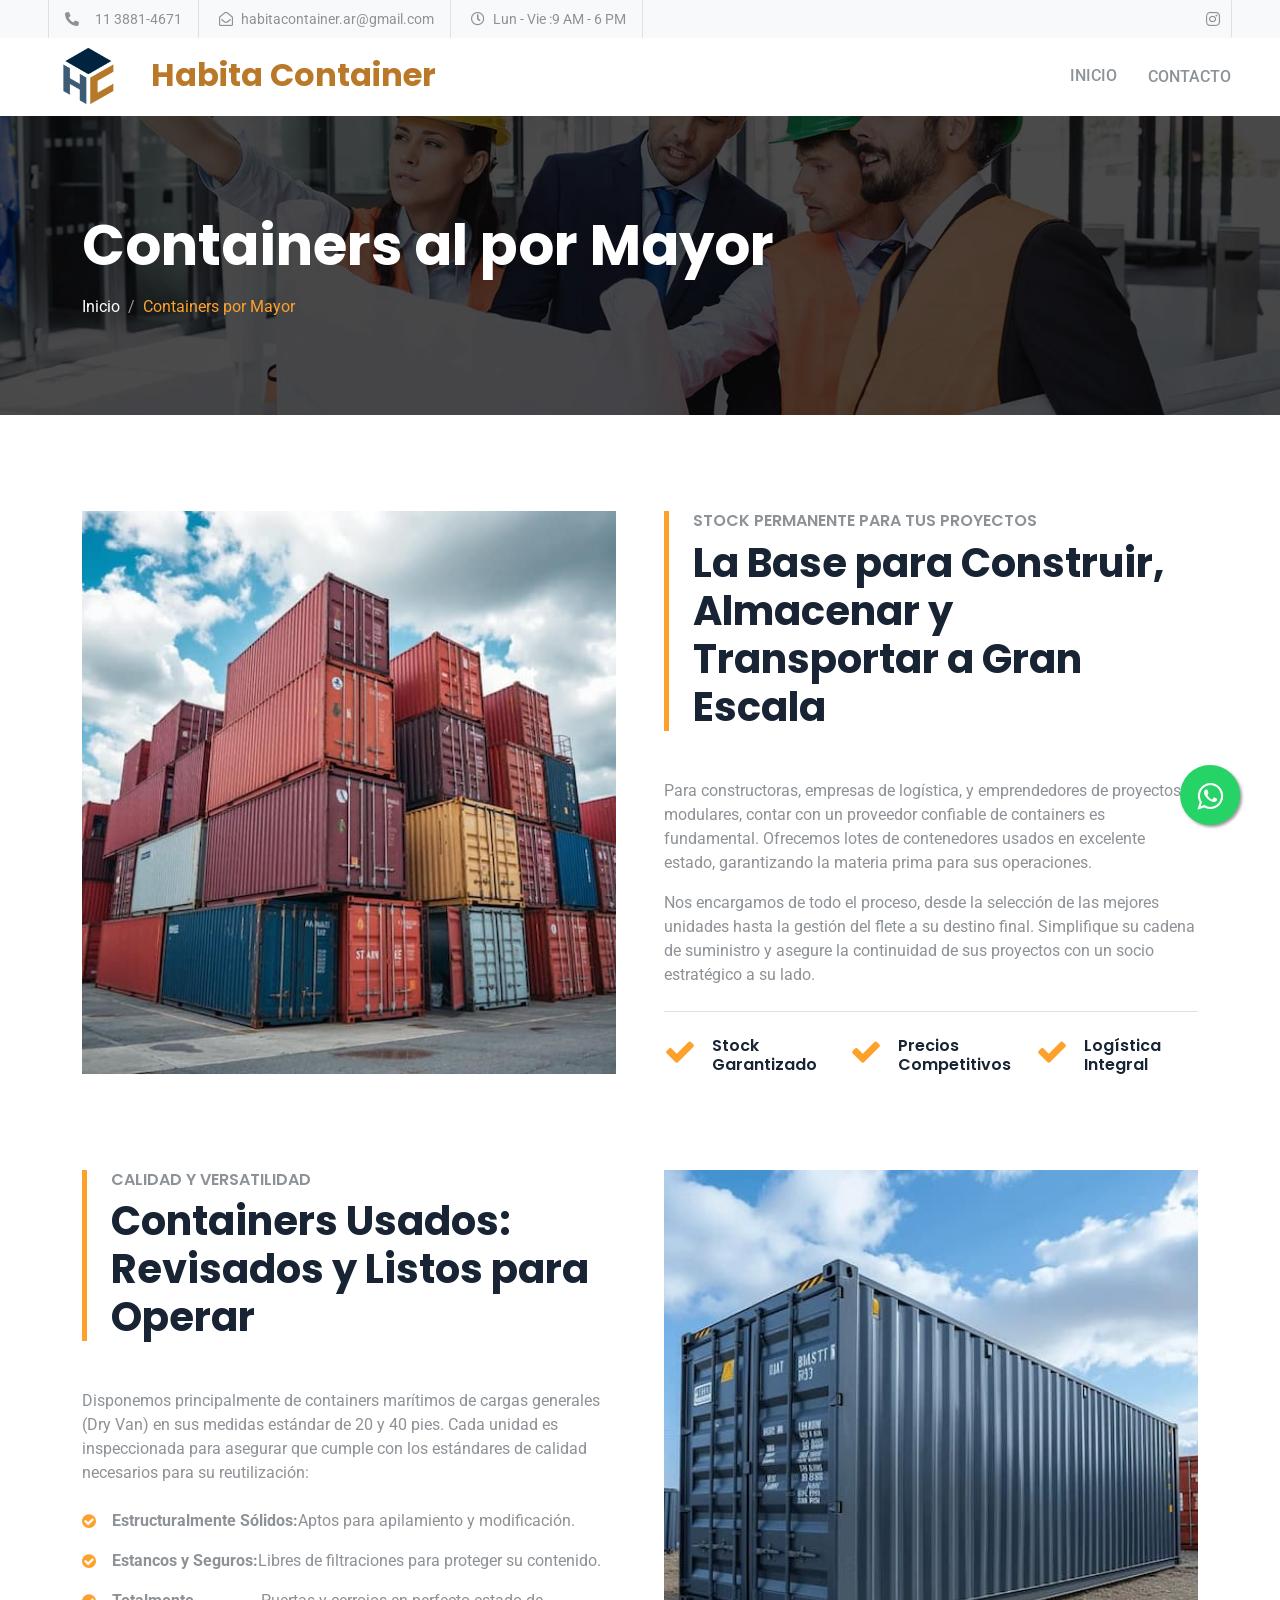
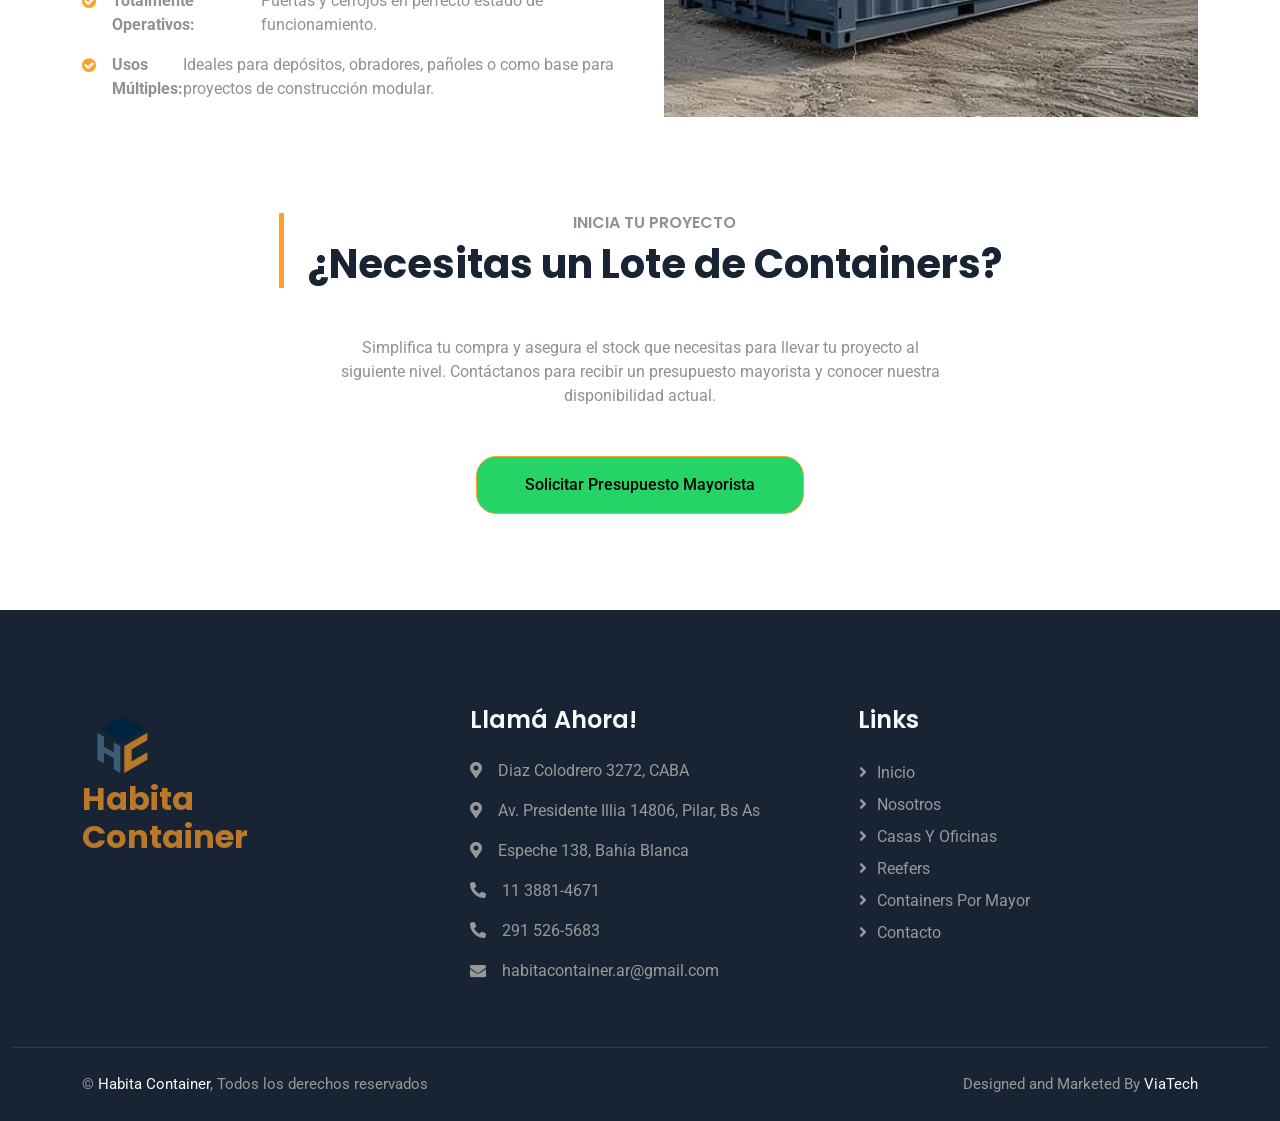
<file: containers.html>
<!DOCTYPE html>
<html lang="es">

<head>
    <meta charset="utf-8">
    <title>Containers al por Mayor - Habita Container</title>
    <meta content="width=device-width, initial-scale=1.0" name="viewport">
    <meta content="venta de containers, containers por mayor, lote de containers, contenedores usados" name="keywords">
    <meta content="Venta de containers usados al por mayor. Stock garantizado y logística integral para depósitos, obradores y grandes proyectos modulares." name="description">

    <!-- Favicon -->
    <link rel="icon" href="img/logo.png" type="image/png">

    <!-- Google Web Fonts -->
    <link rel="preconnect" href="https://fonts.googleapis.com">
    <link rel="preconnect" href="https://fonts.gstatic.com" crossorigin>
    <link href="https://fonts.googleapis.com/css2?family=Roboto:wght@400;500&family=Poppins:wght@600;700&display=swap" rel="stylesheet"> 

    <!-- Icon Font Stylesheet -->
    <link href="https://cdnjs.cloudflare.com/ajax/libs/font-awesome/5.10.0/css/all.min.css" rel="stylesheet">
    <link href="https://cdn.jsdelivr.net/npm/bootstrap-icons@1.4.1/font/bootstrap-icons.css" rel="stylesheet">

    <!-- Libraries Stylesheet -->
    <link href="lib/animate/animate.min.css" rel="stylesheet">
    <link href="lib/owlcarousel/assets/owl.carousel.min.css" rel="stylesheet">

    <!-- Customized Bootstrap Stylesheet -->
    <link href="css/bootstrap.min.css" rel="stylesheet">

    <!-- Template Stylesheet -->
    <link href="css/style.css" rel="stylesheet">

    <style>
        /* boton wsp */
        .float{
            position:fixed;
            width:60px;
            height:60px;
            bottom:75px;
            right:40px;
            background-color:#25d366;
            color:#FFF;
            border-radius:100px;
            text-align:center;
            font-size:30px;
            box-shadow: 2px 2px 3px #999;
            z-index:100;
        }
        .my-float{
            margin-top:16px;
        }
        /* fin de boton wsp */

        /* Estilo para el encabezado de página interna */
        .page-header {
            background: linear-gradient(rgba(0, 0, 0, .7), rgba(0, 0, 0, .7)), url(img/carousel-2.jpg) center center no-repeat;
            background-size: cover;
        }
    </style>
    
   <!-- Google tag (gtag.js) -->
    <script async src="https://www.googletagmanager.com/gtag/js?id=AW-17154317602"></script>
    <script>
      window.dataLayer = window.dataLayer || [];
      function gtag(){dataLayer.push(arguments);}
      gtag('js', new Date());
      gtag('config', 'AW-17154317602');
    </script>
    
  

</head>

<body>

    <link rel="stylesheet" href="https://maxcdn.bootstrapcdn.com/font-awesome/4.5.0/css/font-awesome.min.css">
    <a href="https://api.whatsapp.com/send?phone=5491138814671&text=V%C3%AD%20informaci%C3%B3n%20importante%20en%20su%20sitio%20web" class="float" target="_blank">
        <i class="fa fa-whatsapp my-float"></i>
    </a>

    <!-- Spinner Start -->
    <div id="spinner" class="show bg-white position-fixed translate-middle w-100 vh-100 top-50 start-50 d-flex align-items-center justify-content-center">
        <div class="spinner-grow text-primary" role="status"></div>
    </div>
    <!-- Spinner End -->

    <!-- Topbar Start -->
    <div class="container-fluid bg-light p-0">
        <div class="row gx-0 d-none d-lg-flex">
            <div class="col-lg-7 px-5 text-start">
                <div class="h-100 d-inline-flex align-items-center border-start border-end px-3">
                    <small class="fas fa-phone-alt me-3"></small> 
                    <small>11 3881-4671</small>
                </div>
                <div class="h-100 d-inline-flex align-items-center border-end px-3">
                    <small class="far fa-envelope-open me-2"></small>
                    <small>habitacontainer.ar@gmail.com</small> 
                </div>
                <div class="h-100 d-inline-flex align-items-center border-end px-3">
                    <small class="far fa-clock me-2"></small>
                    <small>Lun - Vie :9 AM - 6 PM</small>
                </div>
            </div>
            <div class="col-lg-5 px-5 text-end">
                <div class="h-100 d-inline-flex align-items-center">

                <!-- botones redes    <a class="btn btn-square border-end border-start" href=""><i class="fab fa-facebook-f"></i></a>
                    <a class="btn btn-square border-end" href=""><i class="fab fa-twitter"></i></a>
                    <a class="btn btn-square border-end" href=""><i class="fab fa-linkedin-in"></i></a>    -->

                    <a class="btn btn-square border-end" href="https://www.instagram.com/habitacontainer.ar/"><i class="fab fa-instagram"></i></a>
                </div>
            </div>
        </div>
    </div>
    <!-- Topbar End -->

    <!-- Navbar Start -->
     <nav class="navbar navbar-expand-lg bg-white navbar-light sticky-top px-4 px-lg-5 py-lg-0">
        
        <a href="index.html" class="navbar-brand d-flex align-items-center">
            <h1 class="m-0 text-custom"><img src="img/logo.png" alt="Logo de habita Container" class="me-3" style="width: 80px; height: auto;"> 
            </i>Habita Container</h1> 
        </a>
        <button type="button" class="navbar-toggler" data-bs-toggle="collapse" data-bs-target="#navbarCollapse">
            <span class="navbar-toggler-icon"></span>
        </button>
        
       <div class="collapse navbar-collapse" id="navbarCollapse">
            <div class="navbar-nav ms-auto py-3 py-lg-0">
                <a href="index.html" class="nav-item nav-link">Inicio</a>
                <a class="nav-item nav-link btn btn-link" href="https://api.whatsapp.com/send?phone=5491138814671&text=Vi%20Información%20sobre%20Containers%20al%20Por%20Mayor">Contacto
                </a>

            </div>
        </div>
    </nav>
    <!-- Navbar End -->

    <!-- Page Header Start -->
    <div class="container-fluid page-header py-5 mb-5 wow fadeIn" data-wow-delay="0.1s">
        <div class="container py-5">
            <h1 class="display-4 text-white animated slideInDown mb-3">Containers al por Mayor</h1>
            <nav aria-label="breadcrumb animated slideInDown">
                <ol class="breadcrumb mb-0">
                    <li class="breadcrumb-item"><a class="text-white" href="index.html">Inicio</a></li>
                    <li class="breadcrumb-item text-primary active" aria-current="page">Containers por Mayor</li>
                </ol>
            </nav>
        </div>
    </div>
    <!-- Page Header End -->

    <!-- Wholesale Intro Section Start -->
    <div class="container-xxl py-5">
        <div class="container">
            <div class="row g-5">
                <div class="col-lg-6 wow fadeInUp" data-wow-delay="0.1s">
                    <div class="position-relative overflow-hidden h-100" style="min-height: 400px;">
                
                        <img class="position-absolute w-100 h-100" src="img/container10.jpg" alt="Lote de containers apilados en un puerto" style="object-fit: cover;">
                    </div>
                </div>
                <div class="col-lg-6 wow fadeInUp" data-wow-delay="0.5s">
                    <div class="h-100">
                        <div class="border-start border-5 border-primary ps-4 mb-5">
                            <h6 class="text-body text-uppercase mb-2">Stock Permanente para tus Proyectos</h6>
                            <h1 class="display-6 mb-0">La Base para Construir, Almacenar y Transportar a Gran Escala</h1> 
                        </div>
                        <p>Para constructoras, empresas de logística, y emprendedores de proyectos modulares, contar con un proveedor confiable de containers es fundamental. Ofrecemos lotes de contenedores usados en excelente estado, garantizando la materia prima para sus operaciones.</p>
                        <p>Nos encargamos de todo el proceso, desde la selección de las mejores unidades hasta la gestión del flete a su destino final. Simplifique su cadena de suministro y asegure la continuidad de sus proyectos con un socio estratégico a su lado.</p>
                        <div class="border-top mt-4 pt-4">
                            <div class="row g-4">
                                <div class="col-sm-4 d-flex wow fadeIn" data-wow-delay="0.1s">
                                    <i class="fa fa-check fa-2x text-primary flex-shrink-0 me-3"></i>
                                    <h6 class="mb-0">Stock Garantizado</h6>
                                </div>
                                <div class="col-sm-4 d-flex wow fadeIn" data-wow-delay="0.3s">
                                    <i class="fa fa-check fa-2x text-primary flex-shrink-0 me-3"></i>
                                    <h6 class="mb-0">Precios Competitivos</h6>
                                </div>
                                <div class="col-sm-4 d-flex wow fadeIn" data-wow-delay="0.5s">
                                    <i class="fa fa-check fa-2x text-primary flex-shrink-0 me-3"></i>
                                    <h6 class="mb-0">Logística Integral</h6> 
                                </div>
                            </div>
                        </div>
                    </div>
                </div>
            </div>
        </div>
    </div>
    <!-- Wholesale Intro Section End -->

    <!-- Details Section Start -->
    <div class="container-xxl py-5">
        <div class="container">
            <div class="row g-5">
                <div class="col-lg-6 wow fadeInUp" data-wow-delay="0.5s">
                    <div class="h-100">
                        <div class="border-start border-5 border-primary ps-4 mb-5">
                            <h6 class="text-body text-uppercase mb-2">Calidad y Versatilidad</h6>
                            <h1 class="display-6 mb-0">Containers Usados: Revisados y Listos para Operar</h1> 
                        </div>
                        <p class="mb-4">Disponemos principalmente de containers marítimos de cargas generales (Dry Van) en sus medidas estándar de 20 y 40 pies. Cada unidad es inspeccionada para asegurar que cumple con los estándares de calidad necesarios para su reutilización:</p>
                        <ul class="list-unstyled">
                            <li class="d-flex mb-3"><i class="fa fa-check-circle text-primary me-3 mt-1"></i><strong>Estructuralmente Sólidos:</strong> Aptos para apilamiento y modificación.</li>
                            <li class="d-flex mb-3"><i class="fa fa-check-circle text-primary me-3 mt-1"></i><strong>Estancos y Seguros:</strong> Libres de filtraciones para proteger su contenido.</li>
                            <li class="d-flex mb-3"><i class="fa fa-check-circle text-primary me-3 mt-1"></i><strong>Totalmente Operativos:</strong> Puertas y cerrojos en perfecto estado de funcionamiento.</li>
                            <li class="d-flex mb-3"><i class="fa fa-check-circle text-primary me-3 mt-1"></i><strong>Usos Múltiples:</strong> Ideales para depósitos, obradores, pañoles o como base para proyectos de construcción modular.</li>
                        </ul>
                    </div>
                </div>
                <div class="col-lg-6 wow fadeInUp" data-wow-delay="0.1s">
                    <div class="position-relative overflow-hidden h-100" style="min-height: 400px;">
                        <!-- DEBES SUBIR UNA IMAGEN A /img/containers-detalle.jpg -->
                        <img class="position-absolute w-100 h-100" src="img/container11.jpg" alt="Detalle de la puerta de un container" style="object-fit: cover;">
                    </div>
                </div>
            </div>
        </div>
    </div>
    <!-- Details Section End -->

    <!-- Call to Action Start -->
    <div class="container-xxl py-5">
        <div class="container">
            <div class="row g-5 text-center">
                <div class="col-12 wow fadeInUp" data-wow-delay="0.1s">
                    <div class="border-start border-5 border-primary d-inline-block ps-4 mb-5">
                        <h6 class="text-body text-uppercase mb-2">Inicia tu Proyecto</h6>
                        <h1 class="display-6 mb-0">¿Necesitas un Lote de Containers?</h1>
                    </div>
                    <p class="mb-5 mx-auto" style="max-width: 600px;">Simplifica tu compra y asegura el stock que necesitas para llevar tu proyecto al siguiente nivel. Contáctanos para recibir un presupuesto mayorista y conocer nuestra disponibilidad actual.</p>
                    <a class="btn btn-primary py-3 px-5" href="https://api.whatsapp.com/send?phone=5491138814671&text=Hola,%20quisiera%20solicitar%20un%20presupuesto%20por%20un%20lote%20de%20containers%20al%20por%20mayor.">Solicitar Presupuesto Mayorista</a>
                </div>
            </div>
        </div>
    </div>
    <!-- Call to Action End -->

    <!-- Footer Start -->
    <div class="container-fluid bg-dark footer mt-5 pt-5 wow fadeIn" data-wow-delay="0.1s">
        <div class="container py-5">
            <div class="row g-5">

                <div class="col-lg-4 col-md-12">
                    <a href="index.html" class="navbar-brand d-flex align-items-center">
                    <h1 class="m-0 text-custom"><img src="img/logo.png" alt="Logo de habita Container" class="me-3" style="width: 80px; height: auto;"> <br>
                    </i>Habita<br>Container</h1> 
                    </a>
                    <div class="d-flex pt-2">

                 <!--       <a class="btn btn-square btn-outline-primary me-1" href=""><i class="fab fa-twitter"></i></a>
                        <a class="btn btn-square btn-outline-primary me-1" href=""><i class="fab fa-facebook-f"></i></a>
                        <a class="btn btn-square btn-outline-primary me-1" href=""><i class="fab fa-youtube"></i></a>
                        <a class="btn btn-square btn-outline-primary me-0" href=""><i class="fab fa-linkedin-in"></i></a>   -->

                    </div>
                </div>


                <div class="col-lg-4 col-md-12">
                    <h4 class="text-light mb-4">Llamá Ahora!</h4>
                    <p><i class="fas fa-map-marker-alt me-3"></i>Diaz Colodrero 3272, CABA</p>
                    <p><i class="fas fa-map-marker-alt me-3"></i>Av. Presidente Illia 14806, Pilar, Bs As</p>
                    <p><i class="fas fa-map-marker-alt me-3"></i>Espeche 138, Bahía Blanca</p>
                    <p><i class="fas fa-phone-alt me-3"></i>11 3881-4671</p>
                    <p><i class="fas fa-phone-alt me-3"></i>291 526-5683</p> 
                    <p><i class="fa fa-envelope me-3"></i>habitacontainer.ar@gmail.com</p> 
                </div>
                <div class="col-lg-4 col-md-12"> 
                    <h4 class="text-light mb-4">Links</h4>
                    <a class="btn btn-link" href="index.html">Inicio</a>
                    <a class="btn btn-link" href="">Nosotros</a>
                    <a class="btn btn-link" href="casas-y-oficinas.html">Casas y Oficinas</a>
                    <a class="btn btn-link" href="reefers.html">Reefers</a>
                    <a class="btn btn-link" href="containers.html">Containers por Mayor</a>
                    <a class="btn btn-link" href="https://api.whatsapp.com/send?phone=5491138814671&text=V%C3%AD%20informaci%C3%B3n%20importante%20en%20su%20sitio%20web">Contacto</a>
                </div>
            </div>
        </div>
        <div class="container-fluid copyright">
            <div class="container">
                <div class="row">
                    <div class="col-md-6 text-center text-md-start mb-3 mb-md-0">
                        &copy; <a href="#">Habita Container</a>, Todos los derechos reservados 
                    </div>
                    <div class="col-md-6 text-center text-md-end">
                        Designed and Marketed By <a href="https://viatech1.com/">ViaTech</a>  
                    </div>
                </div>
            </div>
        </div>
    </div>
    <!-- Footer End -->


    <!-- JavaScript Libraries -->
    <script src="https://code.jquery.com/jquery-3.4.1.min.js"></script>
    <script src="https://cdn.jsdelivr.net/npm/bootstrap@5.0.0/dist/js/bootstrap.bundle.min.js"></script>
    <script src="lib/wow/wow.min.js"></script>
    <script src="lib/easing/easing.min.js"></script>
    <script src="lib/waypoints/waypoints.min.js"></script>
    <script src="lib/owlcarousel/owl.carousel.min.js"></script>

    <!-- Template Javascript -->
    <script src="js/main.js"></script>
</body>

</html>
</file>
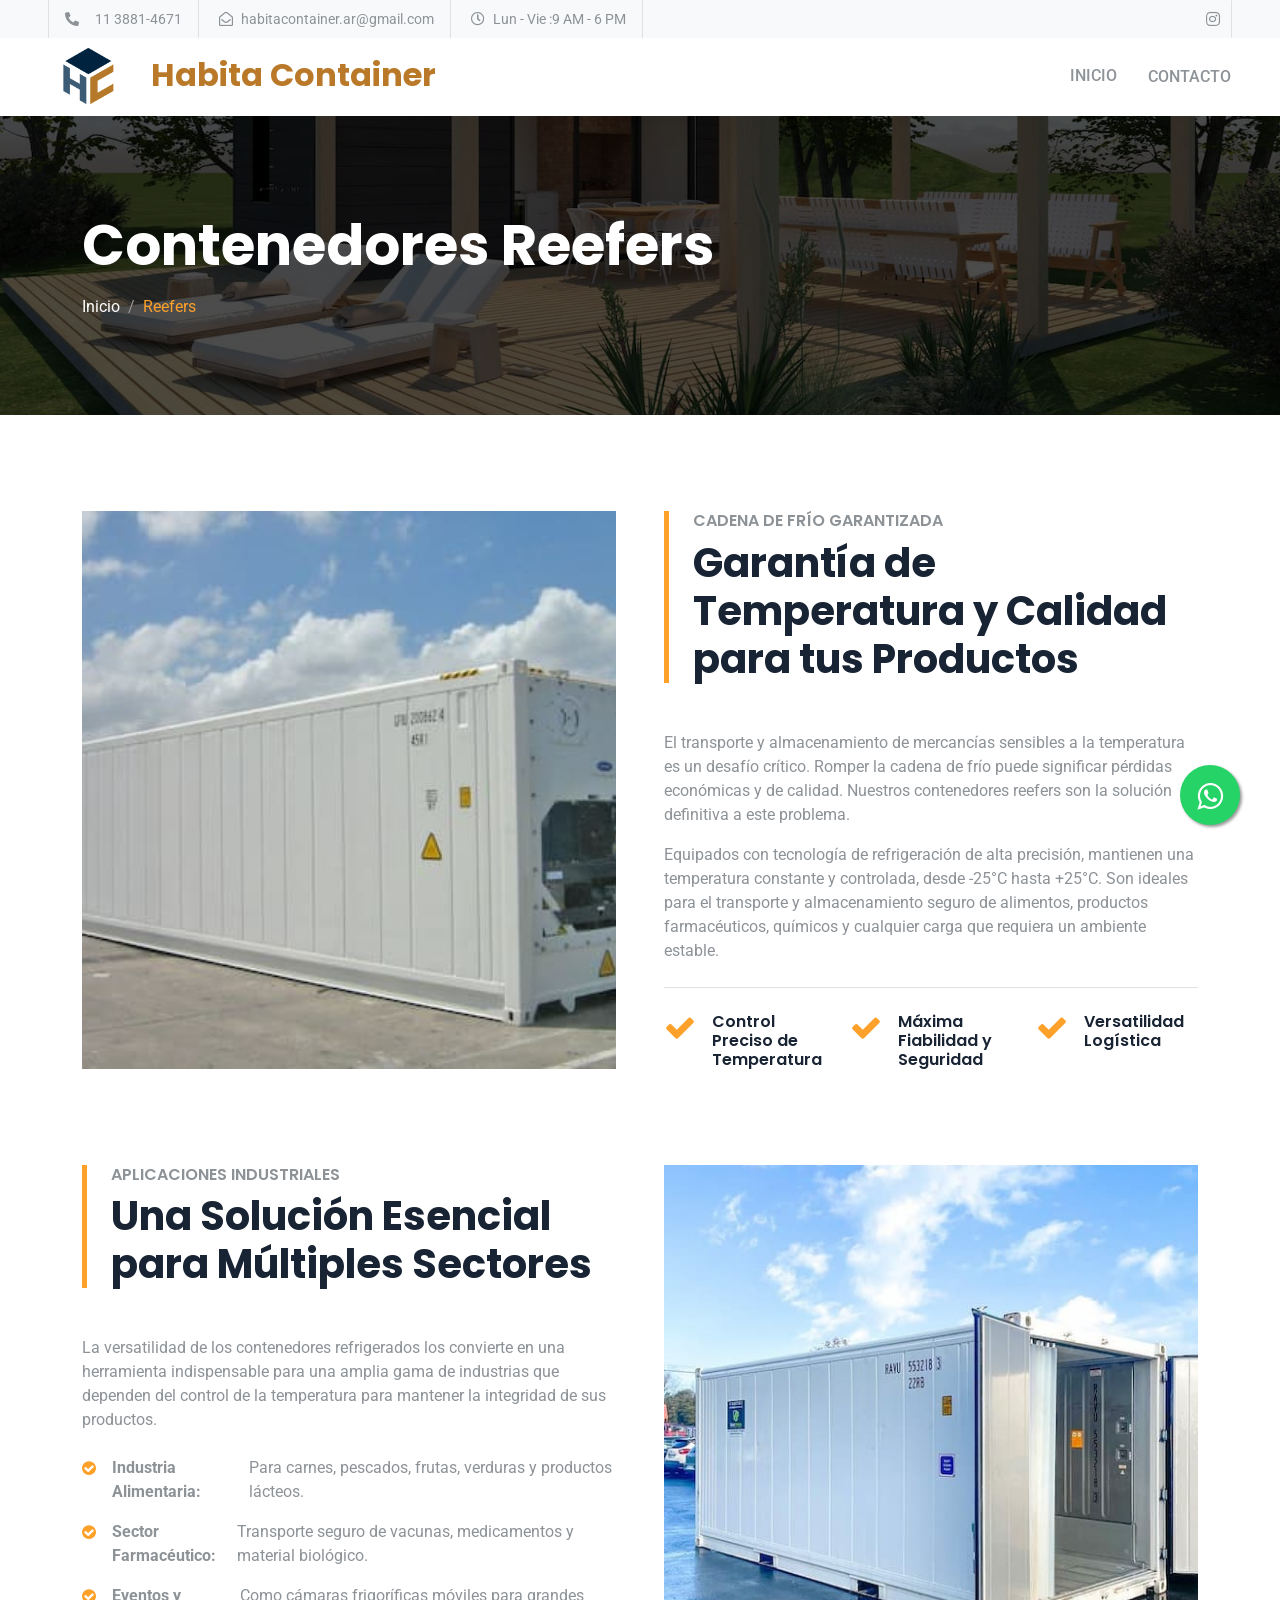
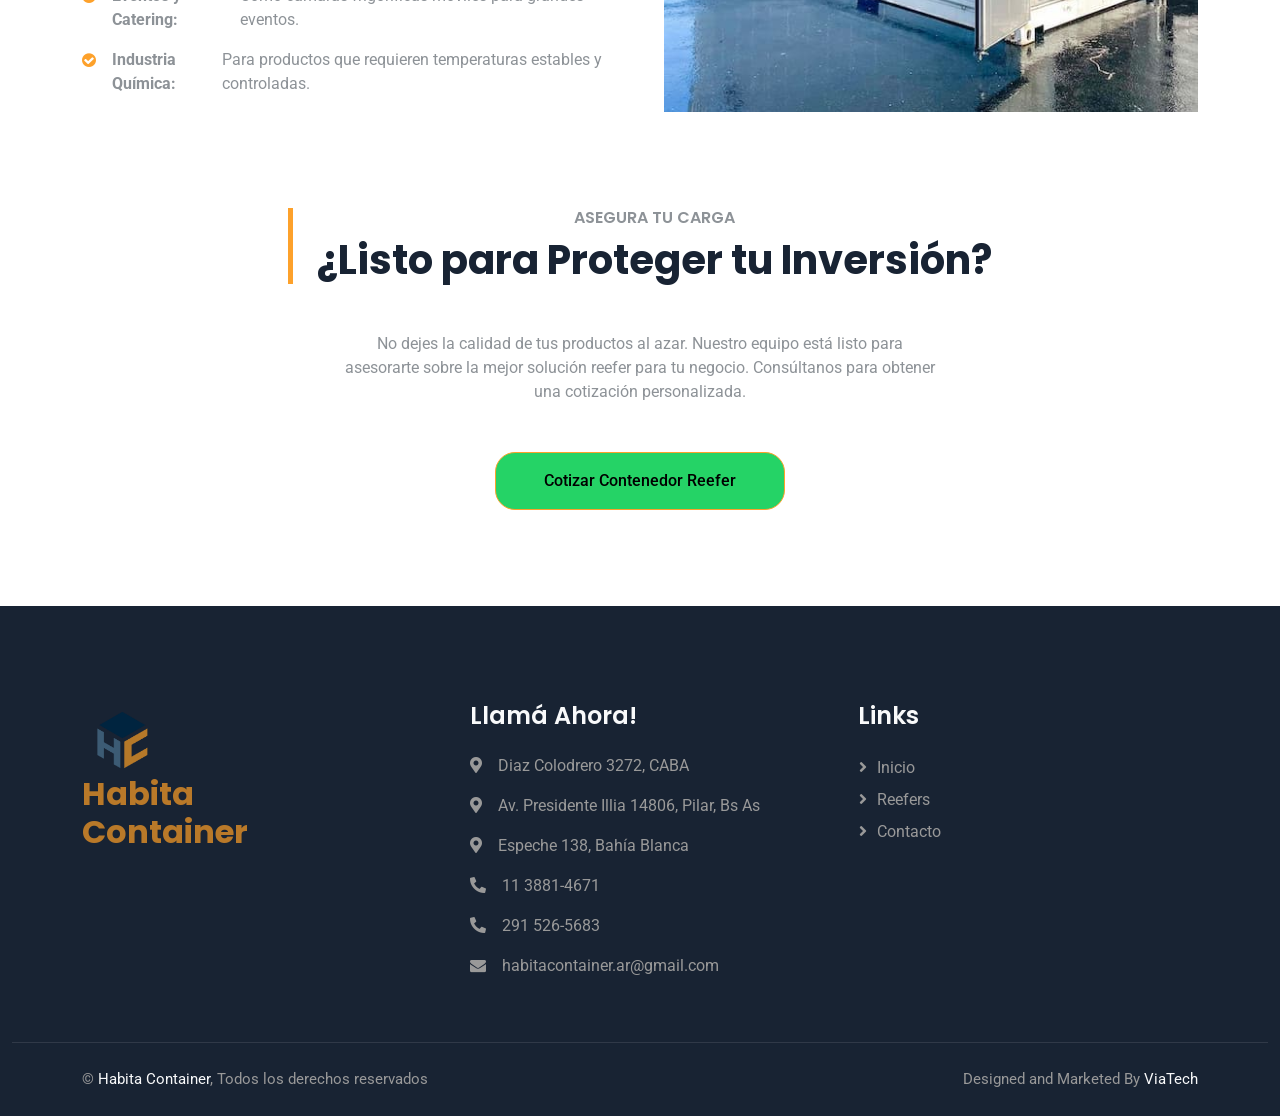
<file: reefers.html>
<!DOCTYPE html>
<html lang="es">

<head>
    <meta charset="utf-8">
    <title>Contenedores Reefers - Habita Container</title>
    <meta content="width=device-width, initial-scale=1.0" name="viewport">
    <meta content="contenedores refrigerados, reefers, cadena de frío, transporte refrigerado" name="keywords">
    <meta content="Soluciones de contenedores reefers para garantizar la cadena de frío. Control preciso de temperatura para alimentos, fármacos y productos sensibles." name="description">

    <!-- Favicon -->
    <link rel="icon" href="img/logo.png" type="image/png">

    <!-- Google Web Fonts -->
    <link rel="preconnect" href="https://fonts.googleapis.com">
    <link rel="preconnect" href="https://fonts.gstatic.com" crossorigin>
    <link href="https://fonts.googleapis.com/css2?family=Roboto:wght@400;500&family=Poppins:wght@600;700&display=swap" rel="stylesheet"> 

    <!-- Icon Font Stylesheet -->
    <link href="https://cdnjs.cloudflare.com/ajax/libs/font-awesome/5.10.0/css/all.min.css" rel="stylesheet">
    <link href="https://cdn.jsdelivr.net/npm/bootstrap-icons@1.4.1/font/bootstrap-icons.css" rel="stylesheet">

    <!-- Libraries Stylesheet -->
    <link href="lib/animate/animate.min.css" rel="stylesheet">
    <link href="lib/owlcarousel/assets/owl.carousel.min.css" rel="stylesheet">

    <!-- Customized Bootstrap Stylesheet -->
    <link href="css/bootstrap.min.css" rel="stylesheet">

    <!-- Template Stylesheet -->
    <link href="css/style.css" rel="stylesheet">

    <style>
        /* boton wsp */
        .float{
            position:fixed;
            width:60px;
            height:60px;
            bottom:75px;
            right:40px;
            background-color:#25d366;
            color:#FFF;
            border-radius:100px;
            text-align:center;
            font-size:30px;
            box-shadow: 2px 2px 3px #999;
            z-index:100;
        }
        .my-float{
            margin-top:16px;
        }
        /* fin de boton wsp */

        /* Estilo para el encabezado de página interna */
        .page-header {
            background: linear-gradient(rgba(0, 0, 0, .7), rgba(0, 0, 0, .7)), url(img/carousel-1.jpg) center center no-repeat;
            background-size: cover;
        }
    </style>
    
   <!-- Google tag (gtag.js) -->
    <script async src="https://www.googletagmanager.com/gtag/js?id=AW-17154317602"></script>
    <script>
      window.dataLayer = window.dataLayer || [];
      function gtag(){dataLayer.push(arguments);}
      gtag('js', new Date());
      gtag('config', 'AW-17154317602');
    </script>
    
</head>

<body>

    <link rel="stylesheet" href="https://maxcdn.bootstrapcdn.com/font-awesome/4.5.0/css/font-awesome.min.css">
    <a href="https://api.whatsapp.com/send?phone=5491138814671&text=V%C3%AD%20informaci%C3%B3n%20importante%20en%20su%20sitio%20web" class="float" target="_blank">
        <i class="fa fa-whatsapp my-float"></i>
    </a>

    <!-- Spinner Start -->
    <div id="spinner" class="show bg-white position-fixed translate-middle w-100 vh-100 top-50 start-50 d-flex align-items-center justify-content-center">
        <div class="spinner-grow text-primary" role="status"></div>
    </div>
    <!-- Spinner End -->

    <!-- Topbar Start -->
    <div class="container-fluid bg-light p-0">
        <div class="row gx-0 d-none d-lg-flex">
            <div class="col-lg-7 px-5 text-start">
                <div class="h-100 d-inline-flex align-items-center border-start border-end px-3">
                    <small class="fas fa-phone-alt me-3"></small> 
                    <small>11 3881-4671</small>
                </div>
                <div class="h-100 d-inline-flex align-items-center border-end px-3">
                    <small class="far fa-envelope-open me-2"></small>
                    <small>habitacontainer.ar@gmail.com</small> 
                </div>
                <div class="h-100 d-inline-flex align-items-center border-end px-3">
                    <small class="far fa-clock me-2"></small>
                    <small>Lun - Vie :9 AM - 6 PM</small>
                </div>
            </div>
            <div class="col-lg-5 px-5 text-end">
                <div class="h-100 d-inline-flex align-items-center">

                <!-- botones redes    <a class="btn btn-square border-end border-start" href=""><i class="fab fa-facebook-f"></i></a>
                    <a class="btn btn-square border-end" href=""><i class="fab fa-twitter"></i></a>
                    <a class="btn btn-square border-end" href=""><i class="fab fa-linkedin-in"></i></a>    -->

                    <a class="btn btn-square border-end" href="https://www.instagram.com/habitacontainer.ar/"><i class="fab fa-instagram"></i></a>
                </div>
            </div>
        </div>
    </div>
    <!-- Topbar End -->

    <!-- Navbar Start -->
    <nav class="navbar navbar-expand-lg bg-white navbar-light sticky-top px-4 px-lg-5 py-lg-0">
        
       <a href="index.html" class="navbar-brand d-flex align-items-center">
            <h1 class="m-0 text-custom"><img src="img/logo.png" alt="Logo de habita Container" class="me-3" style="width: 80px; height: auto;"> 
            </i>Habita Container</h1> 
        </a> 
        <button type="button" class="navbar-toggler" data-bs-toggle="collapse" data-bs-target="#navbarCollapse">
            <span class="navbar-toggler-icon"></span>
        </button>
        
       <div class="collapse navbar-collapse" id="navbarCollapse">
            <div class="navbar-nav ms-auto py-3 py-lg-0">
                <a href="index.html" class="nav-item nav-link">Inicio</a>
                <a class="nav-item nav-link btn btn-link" href="https://api.whatsapp.com/send?phone=5491138814671&text=V%C3%AD%20informaci%C3%B3n%20importante%20en%20su%20sitio%20web">Contacto</a>
            </div>
        </div>
    </nav>
    <!-- Navbar End -->

    <!-- Page Header Start -->
    <div class="container-fluid page-header py-5 mb-5 wow fadeIn" data-wow-delay="0.1s">
        <div class="container py-5">
            <h1 class="display-4 text-white animated slideInDown mb-3">Contenedores Reefers</h1>
            <nav aria-label="breadcrumb animated slideInDown">
                <ol class="breadcrumb mb-0">
                    <li class="breadcrumb-item"><a class="text-white" href="index.html">Inicio</a></li>
                    <li class="breadcrumb-item text-primary active" aria-current="page">Reefers</li>
                </ol>
            </nav>
        </div>
    </div>
    <!-- Page Header End -->

    <!-- Reefer Intro Section Start -->
    <div class="container-xxl py-5">
        <div class="container">
            <div class="row g-5">
                <div class="col-lg-6 wow fadeInUp" data-wow-delay="0.1s">
                    <div class="position-relative overflow-hidden h-100" style="min-height: 400px;">
                        <!-- DEBES SUBIR UNA IMAGEN A /img/reefer-principal.jpg -->
                        <img class="position-absolute w-100 h-100" src="img/reefer4.jpg" alt="Contenedor Reefer Habita Container" style="object-fit: cover;">
                    </div>
                </div>
                <div class="col-lg-6 wow fadeInUp" data-wow-delay="0.5s">
                    <div class="h-100">
                        <div class="border-start border-5 border-primary ps-4 mb-5">
                            <h6 class="text-body text-uppercase mb-2">Cadena de Frío Garantizada</h6>
                            <h1 class="display-6 mb-0">Garantía de Temperatura y Calidad para tus Productos</h1> 
                        </div>
                        <p>El transporte y almacenamiento de mercancías sensibles a la temperatura es un desafío crítico. Romper la cadena de frío puede significar pérdidas económicas y de calidad. Nuestros contenedores reefers son la solución definitiva a este problema.</p>
                        <p>Equipados con tecnología de refrigeración de alta precisión, mantienen una temperatura constante y controlada, desde -25°C hasta +25°C. Son ideales para el transporte y almacenamiento seguro de alimentos, productos farmacéuticos, químicos y cualquier carga que requiera un ambiente estable.</p>
                        <div class="border-top mt-4 pt-4">
                            <div class="row g-4">
                                <div class="col-sm-4 d-flex wow fadeIn" data-wow-delay="0.1s">
                                    <i class="fa fa-check fa-2x text-primary flex-shrink-0 me-3"></i>
                                    <h6 class="mb-0">Control Preciso de Temperatura</h6>
                                </div>
                                <div class="col-sm-4 d-flex wow fadeIn" data-wow-delay="0.3s">
                                    <i class="fa fa-check fa-2x text-primary flex-shrink-0 me-3"></i>
                                    <h6 class="mb-0">Máxima Fiabilidad y Seguridad</h6>
                                </div>
                                <div class="col-sm-4 d-flex wow fadeIn" data-wow-delay="0.5s">
                                    <i class="fa fa-check fa-2x text-primary flex-shrink-0 me-3"></i>
                                    <h6 class="mb-0">Versatilidad Logística</h6> 
                                </div>
                            </div>
                        </div>
                    </div>
                </div>
            </div>
        </div>
    </div>
    <!-- Reefer Intro Section End -->

    <!-- Applications Section Start -->
    <div class="container-xxl py-5">
        <div class="container">
            <div class="row g-5">
                <div class="col-lg-6 wow fadeInUp" data-wow-delay="0.5s">
                    <div class="h-100">
                        <div class="border-start border-5 border-primary ps-4 mb-5">
                            <h6 class="text-body text-uppercase mb-2">Aplicaciones Industriales</h6>
                            <h1 class="display-6 mb-0">Una Solución Esencial para Múltiples Sectores</h1> 
                        </div>
                        <p class="mb-4">La versatilidad de los contenedores refrigerados los convierte en una herramienta indispensable para una amplia gama de industrias que dependen del control de la temperatura para mantener la integridad de sus productos.</p>
                        <ul class="list-unstyled">
                            <li class="d-flex mb-3"><i class="fa fa-check-circle text-primary me-3 mt-1"></i><strong>Industria Alimentaria:</strong> Para carnes, pescados, frutas, verduras y productos lácteos.</li>
                            <li class="d-flex mb-3"><i class="fa fa-check-circle text-primary me-3 mt-1"></i><strong>Sector Farmacéutico:</strong> Transporte seguro de vacunas, medicamentos y material biológico.</li>
                            <li class="d-flex mb-3"><i class="fa fa-check-circle text-primary me-3 mt-1"></i><strong>Eventos y Catering:</strong> Como cámaras frigoríficas móviles para grandes eventos.</li>
                            <li class="d-flex mb-3"><i class="fa fa-check-circle text-primary me-3 mt-1"></i><strong>Industria Química:</strong> Para productos que requieren temperaturas estables y controladas.</li>
                        </ul>
                    </div>
                </div>
                <div class="col-lg-6 wow fadeInUp" data-wow-delay="0.1s">
                    <div class="position-relative overflow-hidden h-100" style="min-height: 400px;">
                        <!-- DEBES SUBIR UNA IMAGEN A /img/reefer-aplicaciones.jpg -->


                        <img class="position-absolute w-100 h-100" src="img/reefer5.jpg" alt="Contenedor refrigerado de Habita Container" style="object-fit: cover;">
                    </div>
                </div>
            </div>
        </div>
    </div>
    <!-- Applications Section End -->

    <!-- Call to Action Start -->
    <div class="container-xxl py-5">
        <div class="container">
            <div class="row g-5 text-center">
                <div class="col-12 wow fadeInUp" data-wow-delay="0.1s">
                    <div class="border-start border-5 border-primary d-inline-block ps-4 mb-5">
                        <h6 class="text-body text-uppercase mb-2">Asegura tu Carga</h6>
                        <h1 class="display-6 mb-0">¿Listo para Proteger tu Inversión?</h1>
                    </div>
                    <p class="mb-5 mx-auto" style="max-width: 600px;">No dejes la calidad de tus productos al azar. Nuestro equipo está listo para asesorarte sobre la mejor solución reefer para tu negocio. Consúltanos para obtener una cotización personalizada.</p>
                    <a class="btn btn-primary py-3 px-5" href="https://api.whatsapp.com/send?phone=5491138814671&text=Hola,%20quisiera%20cotizar%20un%20contenedor%20Reefer.">Cotizar Contenedor Reefer</a>
                </div>
            </div>
        </div>
    </div>
    <!-- Call to Action End -->


    <!-- Footer Start -->
    <div class="container-fluid bg-dark footer mt-5 pt-5 wow fadeIn" data-wow-delay="0.1s">
        <div class="container py-5">
            <div class="row g-5">

                <div class="col-lg-4 col-md-12">
                    <a href="index.html" class="navbar-brand d-flex align-items-center">
                    <h1 class="m-0 text-custom"><img src="img/logo.png" alt="Logo de habita Container" class="me-3" style="width: 80px; height: auto;"> <br>
                    </i>Habita<br>Container</h1> 
                    </a>
                    <div class="d-flex pt-2">

                 <!--       <a class="btn btn-square btn-outline-primary me-1" href=""><i class="fab fa-twitter"></i></a>
                        <a class="btn btn-square btn-outline-primary me-1" href=""><i class="fab fa-facebook-f"></i></a>
                        <a class="btn btn-square btn-outline-primary me-1" href=""><i class="fab fa-youtube"></i></a>
                        <a class="btn btn-square btn-outline-primary me-0" href=""><i class="fab fa-linkedin-in"></i></a>   -->

                    </div>
                </div>



                <div class="col-lg-4 col-md-12">
                    <h4 class="text-light mb-4">Llamá Ahora!</h4>
                    <p><i class="fas fa-map-marker-alt me-3"></i>Diaz Colodrero 3272, CABA</p>
                    <p><i class="fas fa-map-marker-alt me-3"></i>Av. Presidente Illia 14806, Pilar, Bs As</p>
                    <p><i class="fas fa-map-marker-alt me-3"></i>Espeche 138, Bahía Blanca</p>
                    <p><i class="fas fa-phone-alt me-3"></i>11 3881-4671</p>
                    <p><i class="fas fa-phone-alt me-3"></i>291 526-5683</p> 
                    <p><i class="fa fa-envelope me-3"></i>habitacontainer.ar@gmail.com</p> 
                </div>
                <div class="col-lg-4 col-md-12"> 
                    <h4 class="text-light mb-4">Links</h4>
                    <a class="btn btn-link" href="index.html">Inicio</a> 
                    <a class="btn btn-link" href="reefers.html">Reefers</a>
                    <a class="btn btn-link" href="https://api.whatsapp.com/send?phone=5491138814671&text=V%C3%AD%20informaci%C3%B3n%20importante%20en%20su%20sitio%20web">Contacto</a>
                </div>
            </div>
        </div>
        <div class="container-fluid copyright">
            <div class="container">
                <div class="row">
                    <div class="col-md-6 text-center text-md-start mb-3 mb-md-0">
                        &copy; <a href="#">Habita Container</a>, Todos los derechos reservados 
                    </div>
                    <div class="col-md-6 text-center text-md-end">
                        Designed and Marketed By <a href="https://viatech1.com/">ViaTech</a>  
                    </div>
                </div>
            </div>
        </div>
    </div>
    <!-- Footer End -->


    <!-- JavaScript Libraries -->
    <script src="https://code.jquery.com/jquery-3.4.1.min.js"></script>
    <script src="https://cdn.jsdelivr.net/npm/bootstrap@5.0.0/dist/js/bootstrap.bundle.min.js"></script>
    <script src="lib/wow/wow.min.js"></script>
    <script src="lib/easing/easing.min.js"></script>
    <script src="lib/waypoints/waypoints.min.js"></script>
    <script src="lib/owlcarousel/owl.carousel.min.js"></script>

    <!-- Template Javascript -->
    <script src="js/main.js"></script>
</body>

</html>
</file>
<file: css/style.css>
/********** Template CSS **********/
:root {
    --primary: #B97929;
    --secondary: #8D9297;
    --light: #F8F9FA;
    --dark: #182333;
}

.back-to-top {
    position: fixed;
    display: none;
    right: 30px;
    bottom: 30px;
    z-index: 99;
}

.text-custom {
    color: #B97929; /* Cambia este valor por el color deseado */
    /* Otros estilos opcionales */
    font-size: 2rem; /* Tamaño de fuente */
    font-weight: bold; /* Negrita */
}

/*** Spinner ***/
#spinner {
    opacity: 0;
    visibility: hidden;
    transition: opacity .5s ease-out, visibility 0s linear .5s;
    z-index: 99999;
}

#spinner.show {
    transition: opacity .5s ease-out, visibility 0s linear 0s;
    visibility: visible;
    opacity: 1;
}


/*** Button ***/
.btn {
    font-weight: 500;
    transition: .5s;
    /*** background-color: #FDA12B; ***/
}

.btn.btn-primary {
    border-radius: 20px;
    background-color: #25D366; 
 }


.btn.btn-outline-primary:hover {
    color: #000;
    border-radius: 20px; /* Ajusta el valor según tus necesidades */
}

.btn-square {
    width: 38px;
    height: 38px;
}

.btn-sm-square {
    width: 32px;
    height: 32px;
}

.btn-lg-square {
    width: 48px;
    height: 48px;
}

.btn-square,
.btn-sm-square,
.btn-lg-square {
    padding: 0;
    display: flex;
    align-items: center;
    justify-content: center;
    font-weight: normal;
}


/*** Navbar ***/
.navbar.sticky-top {
    top: -100px;
    transition: .5s;
}

.navbar .navbar-nav .nav-link {
    margin-left: 30px;
    padding: 25px 0;
    color: var(--secondary);
    font-weight: 500;
    text-transform: uppercase;
    outline: none;
}

.navbar .navbar-nav .nav-link:hover,
.navbar .navbar-nav .nav-link.active {
    color: var(--primary);
}

.navbar .dropdown-toggle::after {
    border: none;
    content: "\f107";
    font-family: "Font Awesome 5 Free";
    font-weight: 900;
    vertical-align: middle;
    margin-left: 8px;
}

@media (max-width: 991.98px) {
    .navbar .navbar-nav .nav-link  {
        margin-left: 0;
        padding: 10px 0;
    }

    .navbar .navbar-nav {
        margin-top: 25px;
        border-top: 1px solid #EEEEEE;
    }
}

@media (min-width: 992px) {
    .navbar .nav-item .dropdown-menu {
        display: block;
        border: none;
        margin-top: 0;
        top: 150%;
        right: 0;
        opacity: 0;
        visibility: hidden;
        transition: .5s;
    }

    .navbar .nav-item:hover .dropdown-menu {
        top: 100%;
        visibility: visible;
        transition: .5s;
        opacity: 1;
    }
}


/*** Header ***/
.carousel-caption {
    top: 0;
    left: 0;
    right: 0;
    bottom: 0;
    display: flex;
    align-items: center;
    text-align: start;
    background: rgba(0, 0, 0, .65);
    z-index: 1;
}

.carousel-control-prev,
.carousel-control-next {
    width: 15%;
}

.carousel-control-prev-icon,
.carousel-control-next-icon {
    width: 4rem;
    height: 4rem;
    background-color: var(--dark);
    border: 15px solid var(--dark);
    border-radius: 50px;
}

.carousel-caption .breadcrumb-item+.breadcrumb-item::before {
    content: "\f111";
    font-family: "Font Awesome 5 Free";
    font-weight: 900;
    color: var(--primary);
}

@media (max-width: 768px) {
    #header-carousel .carousel-item {
        position: relative;
        min-height: 450px;
    }
    
    #header-carousel .carousel-item img {
        position: absolute;
        width: 100%;
        height: 100%;
        object-fit: cover;
    }

    .carousel-control-prev-icon,
    .carousel-control-next-icon {
        width: 3rem;
        height: 3rem;
        border-width: 12px;
    }
}

.page-header {
    background: linear-gradient(rgba(0, 0, 0, .65), rgba(0, 0, 0, .65)), url(../img/carousel-1.jpg) center center no-repeat;
    background-size: cover;
}

.page-header .breadcrumb-item+.breadcrumb-item::before {
    color: #999999;
}


/*** Facts ***/
.facts-overlay {
    position: absolute;
    padding: 30px;
    width: 100%;
    height: 100%;
    top: 0;
    left: 0;
    display: flex;
    flex-direction: column;
    justify-content: center;
    background: rgba(0, 0, 0, .65);
}

.facts-overlay h1 {
    font-size: 120px;
    color: transparent;
    -webkit-text-stroke: 2px var(--primary);
}

.facts-overlay a:hover {
    color: var(--primary) !important;
}


/*** Service ***/
.service-text::before {
    position: absolute;
    content: "";
    width: 100%;
    height: 0;
    top: 0;
    left: 0;
    background: var(--primary);
    opacity: 0;
    transition: .5s;
}

.service-item:hover .service-text::before {
    height: 100%;
    opacity: 1;
}

.service-text * {
    position: relative;
    transition: .5s;
    z-index: 1;
}

.service-item:hover .service-text * {
    color: #FFFFFF !important;
}


/*** Appointment ***/
.appointment {
    background: linear-gradient(rgba(0, 0, 0, .65), rgba(0, 0, 0, .65)), url(../img/carousel-2.jpg) center center no-repeat;
    background-size: cover;
}


/*** Team ***/
.team-text {
    position: absolute;
    width: 75%;
    bottom: 30px;
    left: 0;
    transition: .5s;
}

.team-item:hover .team-text {
    width: 100%;
}

.team-text * {
    transition: .5s;
}

.team-item:hover .team-text * {
    letter-spacing: 2px;
}


/*** Testimonial ***/
.testimonial-carousel .owl-item img {
    width: 100px;
    height: 100px;
}

.testimonial-carousel .owl-nav {
    margin-top: 30px;
    display: flex;
    justify-content: start;
}

.testimonial-carousel .owl-nav .owl-prev,
.testimonial-carousel .owl-nav .owl-next {
    margin-right: 15px;
    width: 50px;
    height: 50px;
    display: flex;
    align-items: center;
    justify-content: center;
    color: var(--dark);
    border: 2px solid var(--primary);
    border-radius: 50px;
    font-size: 18px;
    transition: .5s;
}

.testimonial-carousel .owl-nav .owl-prev:hover,
.testimonial-carousel .owl-nav .owl-next:hover {
    color: #FFFFFF;
    background: var(--primary);
}


/*** Footer ***/
.footer {
    color: #999999;
}

.footer .btn.btn-link {
    display: block;
    margin-bottom: 5px;
    padding: 0;
    text-align: left;
    color: #999999;
    font-weight: normal;
    text-transform: capitalize;
    transition: .3s;
}

.footer .btn.btn-link::before {
    position: relative;
    content: "\f105";
    font-family: "Font Awesome 5 Free";
    font-weight: 900;
    color: #999999;
    margin-right: 10px;
}

.footer .btn.btn-link:hover {
    color: var(--light);
    letter-spacing: 1px;
    box-shadow: none;
}

.footer .copyright {
    padding: 25px 0;
    font-size: 15px;
    border-top: 1px solid rgba(256, 256, 256, .1);
}

.footer .copyright a {
    color: var(--light);
}

.footer .copyright a:hover {
    color: var(--primary);
}
</file>
